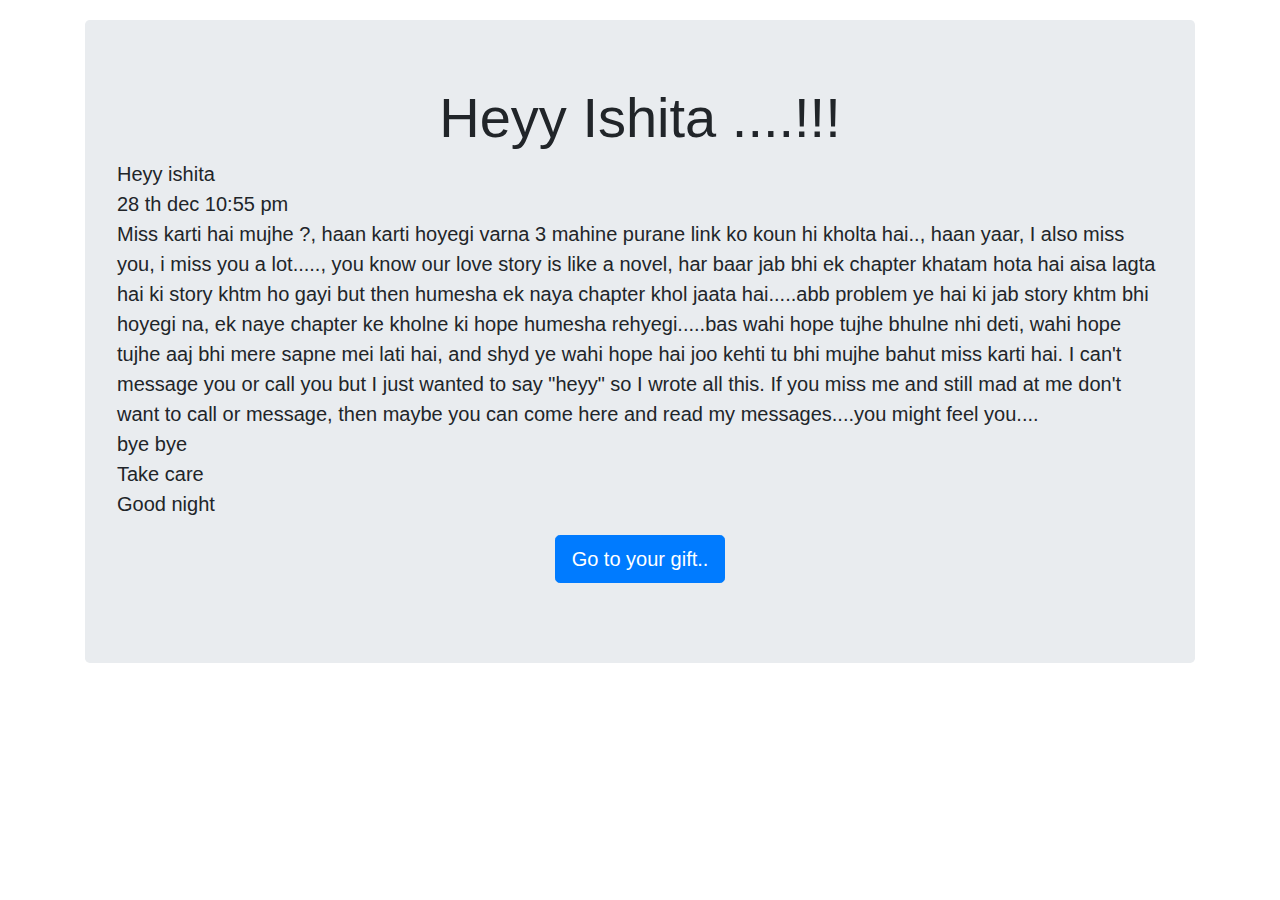
<file: index.html>
<html>
    <head>
        <link  rel="stylesheet" href="https://stackpath.bootstrapcdn.com/bootstrap/4.5.2/css/bootstrap.min.css" integrity="sha384-JcKb8q3iqJ61gNV9KGb8thSsNjpSL0n8PARn9HuZOnIxN0hoP+VmmDGMN5t9UJ0Z" crossorigin="anonymous">
        <title>Heyy</title>
    </head>
    <body>
        <div class = "container" style = "padding-top:20px">
            <div class="jumbotron">
                <center><h1 class="display-4">Heyy Ishita ....!!!</h1></center>
                <p class="lead">
                    Heyy ishita<br>
            28 th dec 10:55 pm<br>
            Miss karti hai mujhe ?, haan karti hoyegi varna 3 mahine purane link ko koun hi kholta hai.., 
            haan yaar, I also miss you, i miss you a lot....., you know our love story is like a novel, har baar jab bhi ek chapter khatam hota hai aisa lagta hai ki story khtm ho gayi but then humesha ek naya chapter khol jaata hai.....abb problem ye hai ki jab story khtm bhi hoyegi na, ek naye chapter ke kholne ki hope humesha rehyegi.....bas wahi hope tujhe bhulne nhi deti, wahi hope tujhe aaj bhi mere sapne mei lati hai, and shyd ye wahi hope hai joo kehti tu bhi mujhe bahut miss karti hai. I can't message you or call you but I just wanted to say "heyy" so I wrote all this. If you miss me and still mad at me don't want to call or message, then maybe you can come here and read my messages....you might feel you....
            <br>bye bye<br> 
            Take care<br>
            Good night
                </p>
                <p class="lead">
                    <center><a class="btn btn-primary btn-lg" href="index_2.html" role="button">Go to your gift..</a></center>
                </p>
            </div>
        </div>
    </body>
</html>
</file>
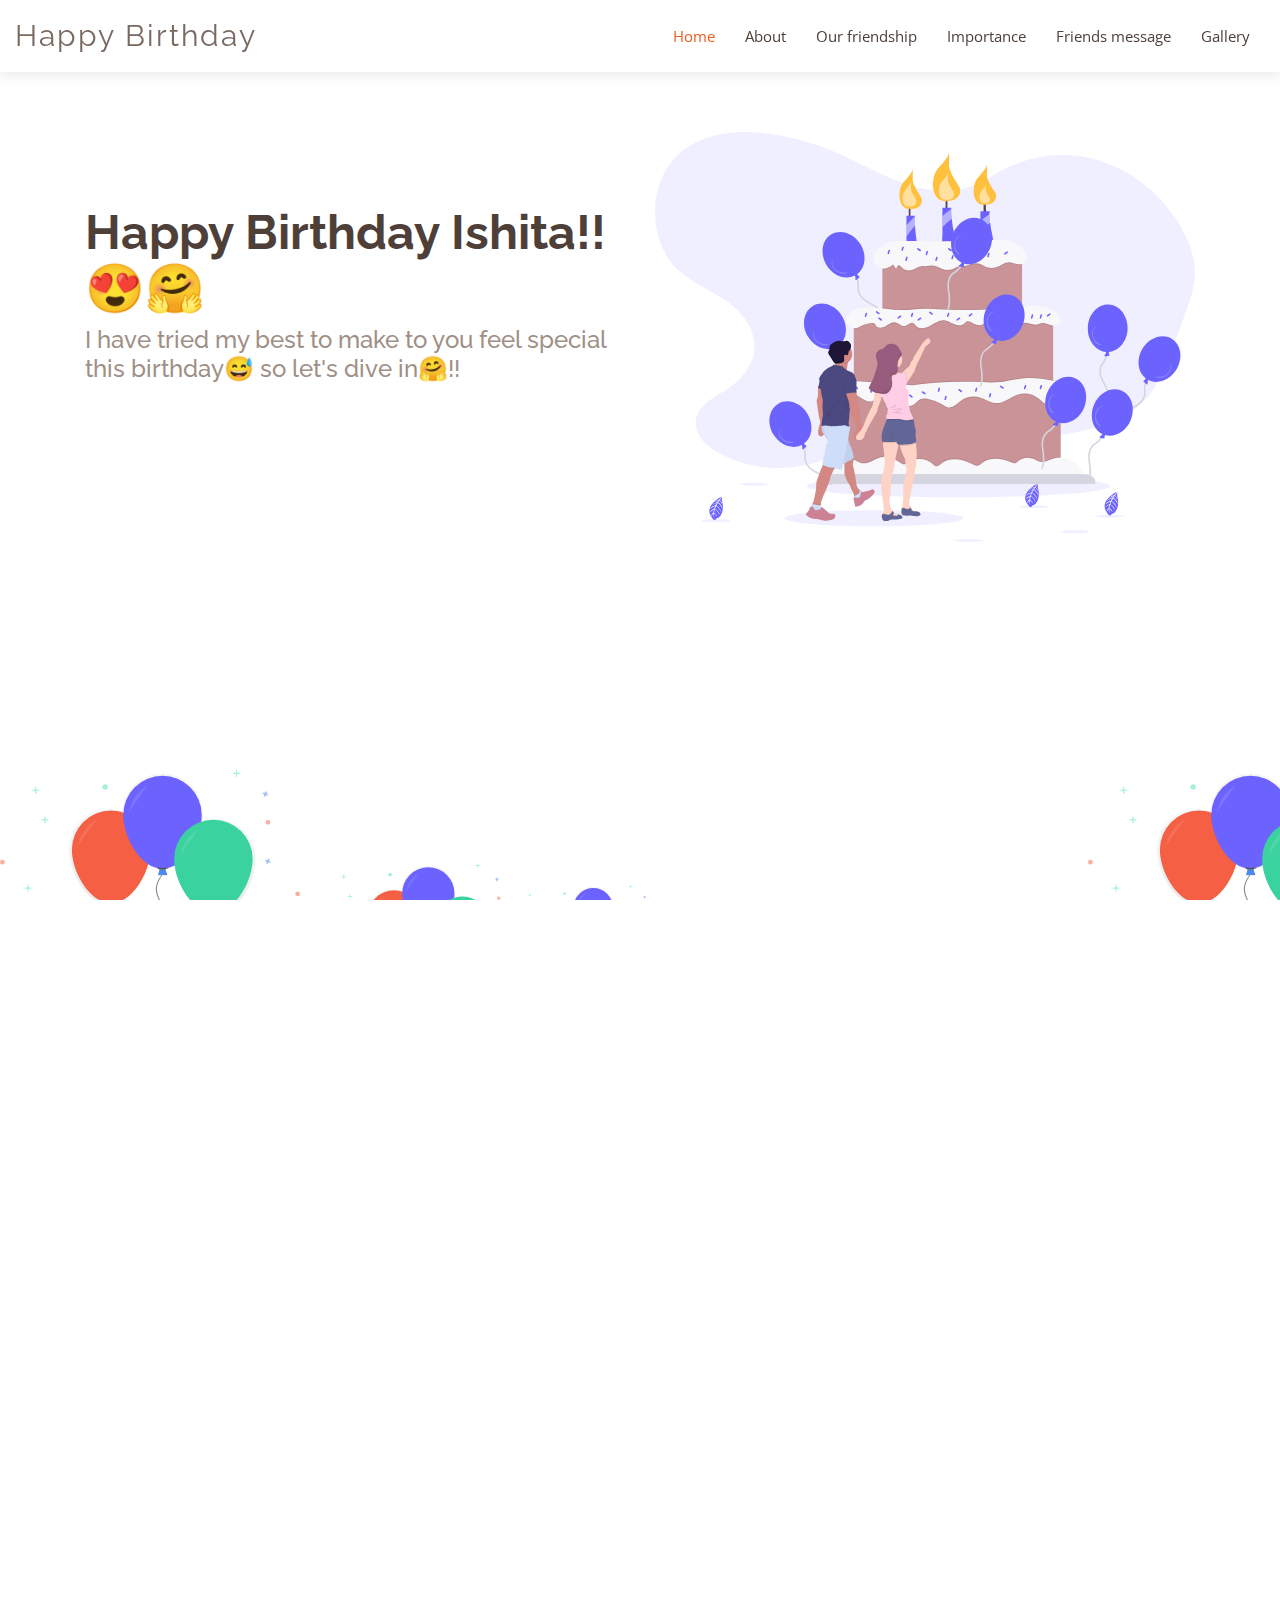
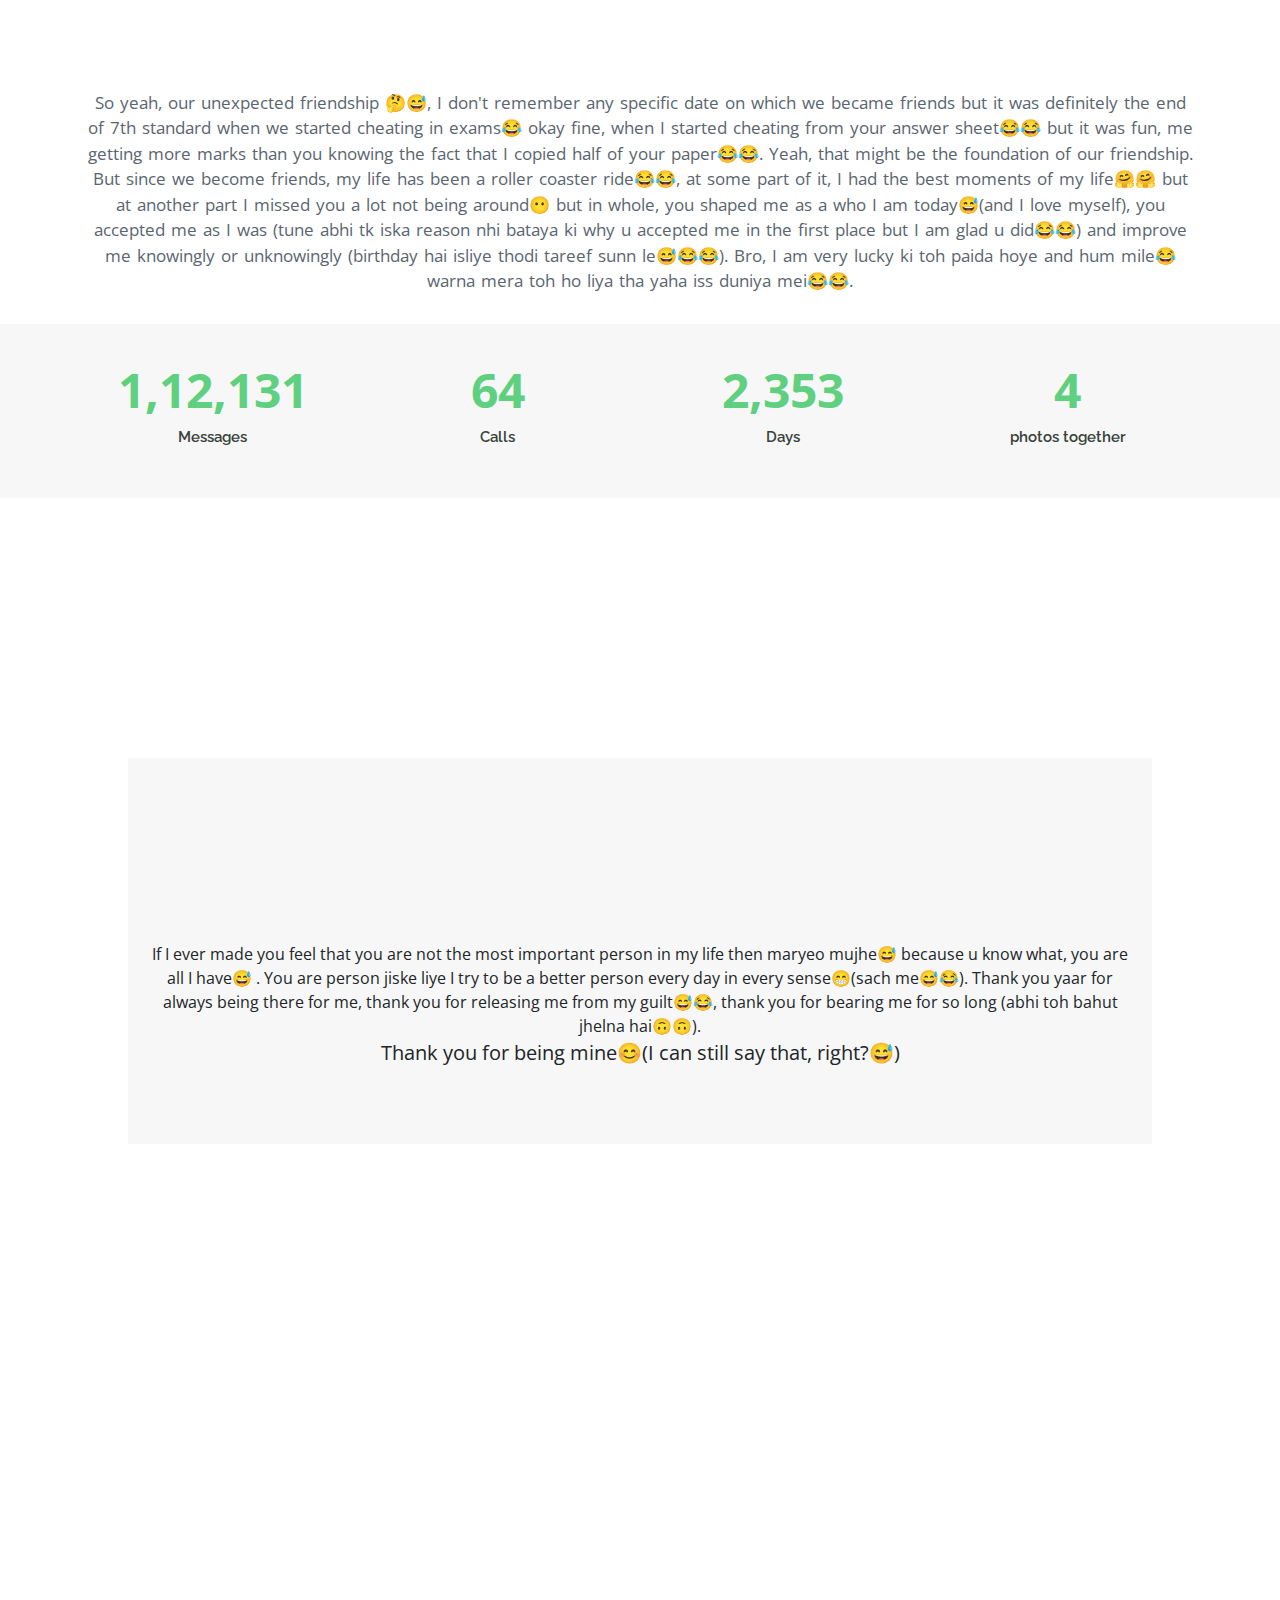
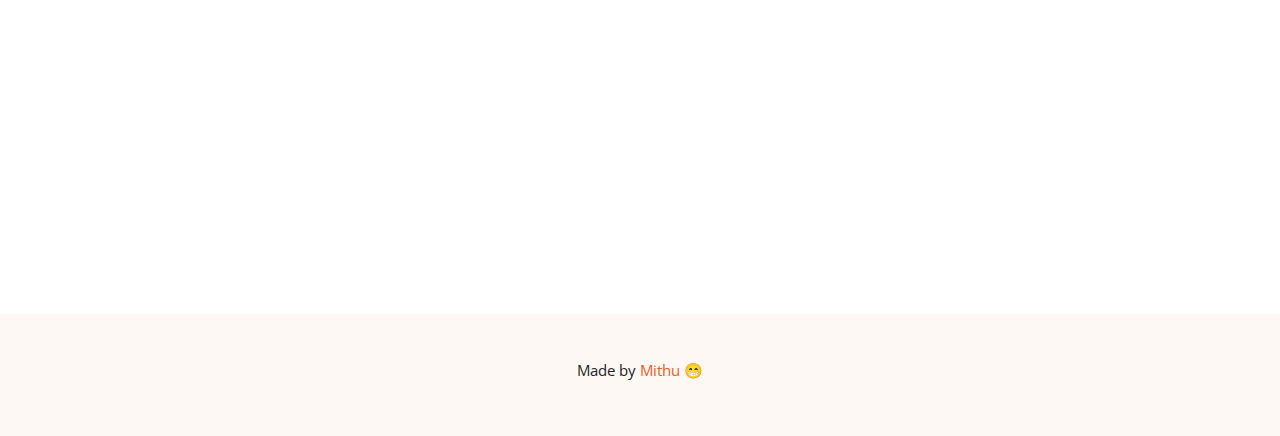
<file: index_2.html>
<!DOCTYPE html>
<html lang="en">

<head>
  <meta charset="utf-8">
  <meta content="width=device-width, initial-scale=1.0" name="viewport">

  <title>Happy Birthday</title>
  <meta content="" name="descriptison">
  <meta content="" name="keywords">

  <!-- Favicons -->
  <link href="assets/img/apple-touch-icon.png" rel="apple-touch-icon">

  <!-- Google Fonts -->
  <link href="https://fonts.googleapis.com/css?family=Open+Sans:300,300i,400,400i,600,600i,700,700i|Raleway:300,300i,400,400i,600,600i,700,700i" rel="stylesheet">

  <!-- Vendor CSS Files -->
  <link href="assets/vendor/bootstrap/css/bootstrap.min.css" rel="stylesheet">
  <link href="assets/vendor/icofont/icofont.min.css" rel="stylesheet">
  <link href="assets/vendor/boxicons/css/boxicons.min.css" rel="stylesheet">
  <link href="assets/vendor/venobox/venobox.css" rel="stylesheet">
  <link href="assets/vendor/owl.carousel/assets/owl.carousel.min.css" rel="stylesheet">
  <link href="assets/vendor/aos/aos.css" rel="stylesheet">

  <!-- Template Main CSS File -->
  <link href="assets/css/style.css" rel="stylesheet">
  <link href="assets/css/custum.css" rel="stylesheet">

  <!-- =======================================================
  * Template Name: Ninestars - v2.2.0
  * Template URL: https://bootstrapmade.com/ninestars-free-bootstrap-3-theme-for-creative/
  * Author: BootstrapMade.com
  * License: https://bootstrapmade.com/license/
  ======================================================== -->
</head>

<body>

  <!-- ======= Header ======= -->
  <header id="header" class="fixed-top">
    <div class="container-fluid d-flex">

      <div class="logo mr-auto">
        <h1 class="text-light"><a href="index.html"><span>Happy Birthday</span></a></h1>
        <!-- Uncomment below if you prefer to use an image logo -->
        <!-- <a href="index.html"><img src="assets/img/logo.png" alt="" class="img-fluid"></a>-->
      </div>

      <nav class="nav-menu d-none d-lg-block">
        <ul>
          <li class="active"><a href="#hero">Home</a></li>
          <li><a href="#about">About</a></li>
          <li><a href="#friendship">Our friendship</a></li>
          <li><a href="#services">Importance</a></li>
          <li><a href="#team">Friends message</a></li>
          <li><a href="#portfolio">Gallery</a></li>
          <!-- <li><a href="#apology">Apology</a></li> -->
          <!-- <li class="drop-down"><a href="">Drop Down</a> -->
<!--             <ul>
              <li><a href="#">Drop Down 1</a></li>
              <li class="drop-down"><a href="#">Drop Down 2</a>
                <ul>
                  <li><a href="#">Deep Drop Down 1</a></li>
                  <li><a href="#">Deep Drop Down 2</a></li>
                  <li><a href="#">Deep Drop Down 3</a></li>
                  <li><a href="#">Deep Drop Down 4</a></li>
                  <li><a href="#">Deep Drop Down 5</a></li>
                </ul>
              </li>
              <li><a href="#">Drop Down 3</a></li>
              <li><a href="#">Drop Down 4</a></li>
              <li><a href="#">Drop Down 5</a></li>
            </ul>
          </li>

          <li class="get-started"><a href="#about">Get Started</a></li>
        </ul> -->

      </nav><!-- .nav-menu -->

    </div>
  </header><!-- End Header -->
  
          <!-- Cubes animation part-starts -->
        <ul class="animation-area">
          <img src="assets/img/balloon.svg">
          <img src="assets/img/balloon.svg">
          <img src="assets/img/balloon.svg">
          <img src="assets/img/balloon.svg">
          <img src="assets/img/balloon.svg">
          <img src="assets/img/balloon.svg">
        </ul>

  
      <div class="container">
    <!-- Cubes animation part ended-->
  <!-- ======= Hero Section ======= -->
  <section id="hero" class="d-flex align-items-center">

      <div class="row">
        <div class="col-lg-6 pt-5 pt-lg-0 order-2 order-lg-1">
          <br>
          <br>
          <br>

          <h1>Happy Birthday Ishita!!😍🤗</h1>
          <h2>I have tried my best to make to you feel special this birthday😅 so let's dive in🤗!!</h2> 
        </div>
        <div class="col-lg-6 order-1 order-lg-2 hero-img">
          <img src="assets/img/cake.svg" class="img-fluid animated" alt="">
        </div>
      </div>
    </div>
    
  </section><!-- End Hero -->

  <main id="main">

    <!-- ======= About Section ======= -->
    <section id="about" class="about">
      <div class="section-title" data-aos="fade-up">
        <p id = "added_about">About</p>
      </div>
      <div class="container">

        <div class="row justify-content-between">
          <div class="col-lg-5 d-flex align-items-center justify-content-center about-img">
            <img src="assets/img/girl_photo.svg" class="img-fluid" alt="" data-aos="zoom-in">
          </div>
          <div class="col-lg-6 pt-5 pt-lg-0">
            <h3 data-aos="fade-up">Some facts about you:</h3>
            <p data-aos="fade-up" data-aos-delay="100">
              Tere naam ka mtlb 'Superior' hai (I just googled it!😂) and I guess it's quite accurate; you like to rule, you like to dominate😂(just a advice find a submissive partner😕😂)
              . 
            </p>
            <div class="row">
              <div class="col-md-6" data-aos="fade-up" data-aos-delay="100">
                <!-- <i class="bx bx-receipt"></i> -->
                <h4>Sarcastic</h4>
                <p>Big fan of CHANDLER BING!! quite good at it, but kabhi kabhi thode serious ho jaate hai toh tujhe pata hai kya hota hai phir..😂</p>
              </div>
              <div class="col-md-6" data-aos="fade-up" data-aos-delay="200">
                <!-- <i class="bx bx-cube-alt"></i> -->
                <h4>Careless</h4>
                <p>Tujhe pta nhi hai, lekin tu hai😂. Just a matter of fact, ek baar tune apni scooty ki chabhi apni hi scooty ki diggi mai band kar di thi🙄🤣🤣😂😂</p>
              </div>
            </div>
            <div class="row">
              <div class="col-md-6" data-aos="fade-up" data-aos-delay="100">
                <!-- <i class="bx bx-receipt"></i> -->
                <h4>Cynophobic</h4>
                <p>If you don't know what that word means, it means DOG FEAR!!, yeah your dog fear is fun😜. I just love to hear your encounter with stray dogs😂 but you do like small cute puppies🐾.
                </p>
              </div>
              <div class="col-md-6" data-aos="fade-up" data-aos-delay="200">
                <!-- <i class="bx bx-cube-alt"></i> -->
                <h4>Kind</h4>
                <p>You do have a good heart which knows how to care😇, how to love ❣, how to maintain humanity maybe😅; so that's good maintain that!😁❤</p>
              </div>
            </div>
          </div>
        </div>

      </div>
    </section><!-- End About Section -->

    <section id="friendship" class="about">
      <div class="section-title" data-aos="fade-up">
        <p id = "added_about">Our Friendship</p>
      </div>
      <div class="container">
        <p id = "relation">
          So yeah, our unexpected friendship 🤔😅, I don't remember any specific date on which we became friends but it was definitely
          the end of 7th standard when we started cheating in exams😂 okay fine, when I started cheating from your answer sheet😂😂 but it was fun, me getting more marks than you
          knowing the fact that I copied half of your paper😂😂. Yeah, that might be the foundation of our friendship. But since we become friends, my life has been a roller coaster ride😂😂, at some part of it, I had the best moments
          of my life🤗🤗 but at another part I missed you a lot not being around😶 but in whole, you shaped me as a who I am today😅(and I love myself), you accepted me as I was (tune abhi tk iska reason nhi bataya ki why u accepted me in the first place but I am glad u did😂😂) and improve me 
          knowingly or unknowingly (birthday hai isliye thodi tareef sunn le😅😂😂). Bro, I am very lucky ki toh paida hoye and hum mile😂 warna mera toh ho liya tha yaha iss duniya mei😂😂. 
        </p>
      </div>
      <section id="counts" class="counts section-bg">
        <div class="container">
          
          <div class="row counters">
            
            <div class="col-lg-3 col-6 text-center">
              <span data-toggle="counter-up">1,12,131</span>
              <p>Messages</p>
            </div>
            
            <div class="col-lg-3 col-6 text-center">
              <span data-toggle="counter-up">64</span>
              <p>Calls</p>
            </div>
  
            <div class="col-lg-3 col-6 text-center">
              <span data-toggle="counter-up">2,353</span>
              <p>Days</p>
            </div>
            
            <div class="col-lg-3 col-6 text-center">
              <span data-toggle="counter-up">4</span>
              <p>photos together</p>
            </div>
            
          </div>
          
        </div>
      </section>
    </section>
      
    <!-- ======= Services Section ======= -->
    
    <!-- End Services Section -->
    
    <br>
    <br>
    <br>
    
    <section id="services" class="services section-bg">
      <div class="container">

        <div class="section-title" data-aos="fade-up">
          <h2>*quite emotional*</h2>
          <p>Importance</p>
        </div>

        <p id = "imp">
          If I ever made you feel that you are not the most important person in my life then maryeo mujhe😅 because u know what, you are all I have😅 .
          You are person jiske liye I try to be a better person every day in every sense😁(sach me😅😂). Thank you yaar for always being there for me, 
          thank you for releasing me from my guilt😅😂, thank you for bearing me for so long (abhi toh bahut jhelna hai🙃🙃).
          <br><span> Thank you for being mine😊(I can still say that, right?😅) </span>

        </p>

      </div>
    </section>
    
    <!-- ======= Team Section ======= -->
    <section id="team" class="team">
      <div class="container">
    
        <div class="section-title" data-aos="fade-up">
          <h2>Message</h2>
          <p>A short message from some friends...</p>
        </div>
        <br><br>
    
        <div class="row">

          <div class="col-xl-3 col-lg-4 col-md-6" data-aos="zoom-in" data-aos-delay="300">
            <div class="member">
              <img src="assets/img/team/satwik.jpg" class="img-fluid" alt="">
              <div class="member-info">
                <div class="member-info-content">
                  <h4>Satwik Walia</h4>
                  <span>
                    Happy birthday my darling Ishita! You’re a truly bonafide friend in all senses and your loyalty has always been a glorious source of happiness to me! I can’t thank you enough for listening to my endless rants and gossips which you definitely enjoy a lot! Thank you so much for always bolstering my confidence and never being spurious with your opinions. Though I hate the amount of intrinsic joy you derive from bullying me with Renu but you know the amount of love I have for you and I wish you all the success because you deserve the best my baby! Love you so so much! -Your mattorani❤️❤️❤️
                  </span>
                </div>
    <!--                 <div class="social">
                  <a href=""><i class="icofont-twitter"></i></a>
                  <a href=""><i class="icofont-facebook"></i></a>
                  <a href=""><i class="icofont-instagram"></i></a>
                  <a href=""><i class="icofont-linkedin"></i></a>
                </div> -->
              </div>
            </div>
          </div>
    



          <div class="col-xl-3 col-lg-4 col-md-6" data-aos="zoom-in" data-aos-delay="400">
            <div class="member">
              <img src="assets/img/team/jai.jpeg" class="img-fluid" alt="">
              <div class="member-info">
                <div class="member-info-content">
                  <h4>Jai Kapoor</h4>
                  <span>
                    Happy Birthday Nashedi 🎉😍❤️...i dont love you at all you are ek dum pagal and crack head 😳😂..but yeah i enjoy your company alot (only when you talk anything except web series )🤫😂😂..our unexpected friendship grew beautifully into a very strong bond despite the fact we are alot different..but yess you understand me well and gosh man there is so kuch to say but lets cut short it(will tell on call😉) ...i am always there for you and i do hate you 🥺😍 so ab party pending h and please dont bore me today 😂🎉🎉
                  </span>
                </div>
    <!--                 <div class="social">
                  <a href=""><i class="icofont-twitter"></i></a>
                  <a href=""><i class="icofont-facebook"></i></a>
                  <a href=""><i class="icofont-instagram"></i></a>
                  <a href=""><i class="icofont-linkedin"></i></a>
                </div> -->
              </div>
            </div>
          </div>
    
          <div class="col-xl-3 col-lg-4 col-md-6" data-aos="zoom-in" data-aos-delay="100">
            <div class="member">
              <img src="assets/img/team/kanika.png" class="img-fluid" alt="">
              <div class="member-info">
                <div class="member-info-content">
                  <h4>Kanika</h4>
                  <span>You are probably the  person I don't mind making fun of😛 ..you are love to me and one of the best ppl I have in my life and I wish that we stay like this forever and this understanding is something more than anyone can think of...happy birthday baby( aj ke din bhav kha skti ho bs) 🥳🥳...wish to meet you soon ♥️

                  </span>
                </div>
                <!-- <div class="social">
                  <a href=""><i class="icofont-twitter"></i></a>
                  <a href=""><i class="icofont-facebook"></i></a>
                  <a href=""><i class="icofont-instagram"></i></a>
                  <a href=""><i class="icofont-linkedin"></i></a>
                </div> -->
              </div>
            </div>
          </div>
    
          <div class="col-xl-3 col-lg-4 col-md-6" data-aos="zoom-in" data-aos-delay="200">
            <div class="member">
              <img src="assets/img/team/ananya.png" class="img-fluid" alt="">
              <div class="member-info">
                <div class="member-info-content">
                  <h4>Ananya Goyal</h4>
                  <span>Happy birthday ishita 
                    I hope is birthday tu thodi lambi ho gyi ho😂
                    May God bless you and you get success in all your endeavors.🙏❤</span>
                </div>
                <!-- <div class="social">
                  <a href=""><i class="icofont-twitter"></i></a>
                  <a href=""><i class="icofont-facebook"></i></a>
                  <a href=""><i class="icofont-instagram"></i></a>
                  <a href=""><i class="icofont-linkedin"></i></a>
                </div> -->
              </div>
            </div>
          </div>
    

    
          
        </div>
    
      </div>
    </section><!-- End Team Section -->

    <!-- ======= Portfolio Section ======= -->
    <section id="portfolio" class="portfolio">
      <div class="container">

        <div class="section-title" data-aos="fade-up">
          <p>Memories</p>
          <!-- <h2>Becuase memories bring back memories, and memories bring back you😅😁</h2> -->
        </div>

        <div class="row" data-aos="fade-up" data-aos-delay="100">
          <div class="col-lg-12">
            <ul id="portfolio-flters">
              <li data-filter="*" class="filter-active">All</li>
              <li data-filter=".filter-app">Single</li>
              <li data-filter=".filter-card">Group</li>
              <li data-filter=".filter-web">Miscellaneous</li>
            </ul>
          </div>
        </div>

        <div class="row portfolio-container" data-aos="fade-up" data-aos-delay="200">

          <div class="col-lg-4 col-md-6 portfolio-item filter-app">
            <div class="portfolio-wrap">
              <img src="assets/img/portfolio/ishita.jpg" class="img-fluid" alt="">
              <div class="portfolio-links">
                <a href="assets/img/portfolio/ishita.jpg" data-gall="portfolioGallery" class="venobox" title="App 1"><i class="icofont-plus-circle"></i></a>
              </div>
              <div class="portfolio-info">
                <h4>solo</h4>
                <!-- <p>App</p> -->
              </div>
            </div>
          </div>

          <div class="col-lg-4 col-md-6 portfolio-item filter-app">
            <div class="portfolio-wrap">
              <img src="assets/img/portfolio/ishita3.jpg" class="img-fluid" alt="">
              <div class="portfolio-links">
                <a href="assets/img/portfolio/ishita3.jpg" data-gall="portfolioGallery" class="venobox" title="App 2"><i class="icofont-plus-circle"></i></a>
              </div>
              <div class="portfolio-info">
                <h4></h4>
              </div>
            </div>
          </div>

          <div class="col-lg-4 col-md-6 portfolio-item filter-card">
            <div class="portfolio-wrap">
              <img src="assets/img/portfolio/duo.jpg" class="img-fluid" alt="">
              <div class="portfolio-links">
                <a href="assets/img/portfolio/duo.jpg" data-gall="portfolioGallery" class="venobox" title="duo"><i class="icofont-plus-circle"></i></a>
              </div>
              <div class="portfolio-info">
                <h4>Duo</h4>
              </div>
            </div>
          </div>

          <div class="col-lg-4 col-md-6 portfolio-item filter-card">
            <div class="portfolio-wrap">
              <img src="assets/img/portfolio/group1.jpg" class="img-fluid" alt="">
              <div class="portfolio-links">
                <a href="assets/img/portfolio/goup1.jpg" data-gall="portfolioGallery" class="venobox" title="Duo 2"><i class="icofont-plus-circle"></i></a>
              </div>
              <div class="portfolio-info">
                <h4>Duo 2</h4>
              </div>
            </div>
          </div>

          <div class="col-lg-4 col-md-6 portfolio-item filter-card">
            <div class="portfolio-wrap">
              <img src="assets/img/portfolio/duo2.jpg" class="img-fluid" alt="">
              <div class="portfolio-links">
                <a href="assets/img/portfolio/duo2.jpg" data-gall="portfolioGallery" class="venobox" title="Duo 2"><i class="icofont-plus-circle"></i></a>
              </div>
              <div class="portfolio-info">
                <h4>Duo 2</h4>
              </div>
            </div>
          </div>

          <div class="col-lg-4 col-md-6 portfolio-item filter-card">
            <div class="portfolio-wrap">
              <img src="assets/img/portfolio/group10.jpg" class="img-fluid" alt="">
              <div class="portfolio-links">
                <a href="assets/img/portfolio/group10.jpg" data-gall="portfolioGallery" class="venobox" title="group 2"><i class="icofont-plus-circle"></i></a>
              </div>
              <div class="portfolio-info">
                <h4></h4>
              </div>
            </div>
          </div>

          <div class="col-lg-4 col-md-6 portfolio-item filter-card">
            <div class="portfolio-wrap">
              <img src="assets/img/portfolio/group2.jpg" class="img-fluid" alt="">
              <div class="portfolio-links">
                <a href="assets/img/portfolio/group2.jpg" data-gall="portfolioGallery" class="venobox" title="Card 1"><i class="icofont-plus-circle"></i></a>
              </div>
              <div class="portfolio-info">
                <h4></h4>
              </div>
            </div>
          </div>

          <div class="col-lg-4 col-md-6 portfolio-item filter-card">
            <div class="portfolio-wrap">
              <img src="assets/img/portfolio/duo1.jpg" class="img-fluid" alt="">
              <div class="portfolio-links">
                <a href="assets/img/portfolio/duo1.jpg" data-gall="portfolioGallery" class="venobox" title="Card 3"><i class="icofont-plus-circle"></i></a>
              </div>
              <div class="portfolio-info">
                <h4></h4>
              </div>
            </div>
          </div>

          <div class="col-lg-4 col-md-6 portfolio-item filter-web">
            <div class="portfolio-wrap">
              <img src="assets/img/portfolio/mis.jpg" class="img-fluid" alt="">
              <div class="portfolio-links">
                <a href="assets/img/portfolio/mis.jpg" data-gall="portfolioGallery" class="venobox" title=""><i class="icofont-plus-circle"></i></a>
              </div>
              <div class="portfolio-info">
                <h4></h4>
              </div>
            </div>
          </div>

          
          <div class="col-lg-4 col-md-6 portfolio-item filter-card">
            <div class="portfolio-wrap">
              <img src="assets/img/portfolio/group7.jpg" class="img-fluid" alt="">
              <div class="portfolio-links">
                <a href="assets/img/portfolio/group7.jpg" data-gall="portfolioGallery" class="venobox" title=""><i class="icofont-plus-circle"></i></a>
              </div>
              <div class="portfolio-info">
                <h4></h4>
              </div>
            </div>
          </div>

          
          <div class="col-lg-4 col-md-6 portfolio-item filter-card">
            <div class="portfolio-wrap">
              <img src="assets/img/portfolio/duo8.jpg" class="img-fluid" alt="">
              <div class="portfolio-links">
                <a href="assets/img/portfolio/duo8.jpg" data-gall="portfolioGallery" class="venobox" title=""><i class="icofont-plus-circle"></i></a>
              </div>
              <div class="portfolio-info">
                <h4></h4>
              </div>
            </div>
          </div>

          
          <div class="col-lg-4 col-md-6 portfolio-item filter-app">
            <div class="portfolio-wrap">
              <img src="assets/img/portfolio/ishita10.jpg" class="img-fluid" alt="">
              <div class="portfolio-links">
                <a href="assets/img/portfolio/ishita10.jpg" data-gall="portfolioGallery" class="venobox" title=""><i class="icofont-plus-circle"></i></a>
              </div>
              <div class="portfolio-info">
                <h4></h4>
              </div>
            </div>
          </div>

          
          <div class="col-lg-4 col-md-6 portfolio-item filter-card">
            <div class="portfolio-wrap">
              <img src="assets/img/portfolio/group13.jpg" class="img-fluid" alt="">
              <div class="portfolio-links">
                <a href="assets/img/portfolio/group13.jpg" data-gall="portfolioGallery" class="venobox" title=""><i class="icofont-plus-circle"></i></a>
              </div>
              <div class="portfolio-info">
                <h4></h4>
              </div>
            </div>
          </div>

          
          <div class="col-lg-4 col-md-6 portfolio-item filter-app">
            <div class="portfolio-wrap">
              <img src="assets/img/portfolio/ishita16.jpg" class="img-fluid" alt="">
              <div class="portfolio-links">
                <a href="assets/img/portfolio/ishita16.jpg" data-gall="portfolioGallery" class="venobox" title=""><i class="icofont-plus-circle"></i></a>
              </div>
              <div class="portfolio-info">
                <h4></h4>
              </div>
            </div>
          </div>


          
          <div class="col-lg-4 col-md-6 portfolio-item filter-card">
            <div class="portfolio-wrap">
              <img src="assets/img/portfolio/duo7.jpg" class="img-fluid" alt="">
              <div class="portfolio-links">
                <a href="assets/img/portfolio/duo7.jpg" data-gall="portfolioGallery" class="venobox" title=""><i class="icofont-plus-circle"></i></a>
              </div>
              <div class="portfolio-info">
                <h4></h4>
              </div>
            </div>
          </div>
          
          <div class="col-lg-4 col-md-6 portfolio-item filter-app">
            <div class="portfolio-wrap">
              <img src="assets/img/portfolio/ishita11.jpg" class="img-fluid" alt="">
              <div class="portfolio-links">
                <a href="assets/img/portfolio/ishita11.jpg" data-gall="portfolioGallery" class="venobox" title=""><i class="icofont-plus-circle"></i></a>
              </div>
              <div class="portfolio-info">
                <h4></h4>
              </div>
            </div>
          </div>
          
          <div class="col-lg-4 col-md-6 portfolio-item filter-app">
            <div class="portfolio-wrap">
              <img src="assets/img/portfolio/ishita13.jpg" class="img-fluid" alt="">
              <div class="portfolio-links">
                <a href="assets/img/portfolio/ishita13.jpg" data-gall="portfolioGallery" class="venobox" title=""><i class="icofont-plus-circle"></i></a>
              </div>
              <div class="portfolio-info">
                <h4></h4>
              </div>
            </div>
          </div>
          
          <div class="col-lg-4 col-md-6 portfolio-item filter-card">
            <div class="portfolio-wrap">
              <img src="assets/img/portfolio/duo3.jpg" class="img-fluid" alt="">
              <div class="portfolio-links">
                <a href="assets/img/portfolio/duo3.jpg" data-gall="portfolioGallery" class="venobox" title=""><i class="icofont-plus-circle"></i></a>
              </div>
              <div class="portfolio-info">
                <h4></h4>
              </div>
            </div>
          </div>
          
          <div class="col-lg-4 col-md-6 portfolio-item filter-web">
            <div class="portfolio-wrap">
              <img src="assets/img/portfolio/mis3.jpg" class="img-fluid" alt="">
              <div class="portfolio-links">
                <a href="assets/img/portfolio/mis3.jpg" data-gall="portfolioGallery" class="venobox" title=""><i class="icofont-plus-circle"></i></a>
              </div>
              <div class="portfolio-info">
                <h4></h4>
              </div>
            </div>
          </div>
          
          <div class="col-lg-4 col-md-6 portfolio-item filter-card">
            <div class="portfolio-wrap">
              <img src="assets/img/portfolio/group4.jpg" class="img-fluid" alt="">
              <div class="portfolio-links">
                <a href="assets/img/portfolio/group4.jpg" data-gall="portfolioGallery" class="venobox" title=""><i class="icofont-plus-circle"></i></a>
              </div>
              <div class="portfolio-info">
                <h4></h4>
              </div>
            </div>
          </div>
          
          <div class="col-lg-4 col-md-6 portfolio-item filter-web">
            <div class="portfolio-wrap">
              <img src="assets/img/portfolio/ishita88.jpg" class="img-fluid" alt="">
              <div class="portfolio-links">
                <a href="assets/img/portfolio/ishita88.jpg" data-gall="portfolioGallery" class="venobox" title=""><i class="icofont-plus-circle"></i></a>
              </div>
              <div class="portfolio-info">
                <h4></h4>
              </div>
            </div>
          </div>
          
          <div class="col-lg-4 col-md-6 portfolio-item filter-card">
            <div class="portfolio-wrap">
              <img src="assets/img/portfolio/group5.jpg" class="img-fluid" alt="">
              <div class="portfolio-links">
                <a href="assets/img/portfolio/group5.jpg" data-gall="portfolioGallery" class="venobox" title=""><i class="icofont-plus-circle"></i></a>
              </div>
              <div class="portfolio-info">
                <h4></h4>
              </div>
            </div>
          </div>
          
          <div class="col-lg-4 col-md-6 portfolio-item filter-app">
            <div class="portfolio-wrap">
              <img src="assets/img/portfolio/ishita15.jpg" class="img-fluid" alt="">
              <div class="portfolio-links">
                <a href="assets/img/portfolio/ishita15.jpg" data-gall="portfolioGallery" class="venobox" title=""><i class="icofont-plus-circle"></i></a>
              </div>
              <div class="portfolio-info">
                <h4></h4>
              </div>
            </div>
          </div>         
         
          <div class="col-lg-4 col-md-6 portfolio-item filter-card">
            <div class="portfolio-wrap">
              <img src="assets/img/portfolio/group14.jpg" class="img-fluid" alt="">
              <div class="portfolio-links">
                <a href="assets/img/portfolio/group14.jpg" data-gall="portfolioGallery" class="venobox" title=""><i class="icofont-plus-circle"></i></a>
              </div>
              <div class="portfolio-info">
                <h4></h4>
              </div>
            </div>
          </div>          
          
         
         
          <div class="col-lg-4 col-md-6 portfolio-item filter-card">
            <div class="portfolio-wrap">
              <img src="assets/img/portfolio/group8.jpg" class="img-fluid" alt="">
              <div class="portfolio-links">
                <a href="assets/img/portfolio/grou8.jpg" data-gall="portfolioGallery" class="venobox" title=""><i class="icofont-plus-circle"></i></a>
              </div>
              <div class="portfolio-info">
                <h4></h4>
              </div>
            </div>
          </div>
         
         
          <div class="col-lg-4 col-md-6 portfolio-item filter-card">
            <div class="portfolio-wrap">
              <img src="assets/img/portfolio/group3.jpg" class="img-fluid" alt="">
              <div class="portfolio-links">
                <a href="assets/img/portfolio/grou3.jpg" data-gall="portfolioGallery" class="venobox" title=""><i class="icofont-plus-circle"></i></a>
              </div>
              <div class="portfolio-info">
                <h4></h4>
              </div>
            </div>
          </div>


         
         
          <div class="col-lg-4 col-md-6 portfolio-item filter-app">
            <div class="portfolio-wrap">
              <img src="assets/img/portfolio/ishita14.jpg" class="img-fluid" alt="">
              <div class="portfolio-links">
                <a href="assets/img/portfolio/ishita14.jpg" data-gall="portfolioGallery" class="venobox" title=""><i class="icofont-plus-circle"></i></a>
              </div>
              <div class="portfolio-info">
                <h4></h4>
              </div>
            </div>
          </div>

          
         
         
          <div class="col-lg-4 col-md-6 portfolio-item filter-app">
            <div class="portfolio-wrap">
              <img src="assets/img/portfolio/ishita9.jpg" class="img-fluid" alt="">
              <div class="portfolio-links">
                <a href="assets/img/portfolio/ishita9.jpg" data-gall="portfolioGallery" class="venobox" title=""><i class="icofont-plus-circle"></i></a>
              </div>
              <div class="portfolio-info">
                <h4></h4>
              </div>
            </div>
          </div>

          
         
         
          <div class="col-lg-4 col-md-6 portfolio-item filter-card">
            <div class="portfolio-wrap">
              <img src="assets/img/portfolio/group11.jpg" class="img-fluid" alt="">
              <div class="portfolio-links">
                <a href="assets/img/portfolio/group11.jpg" data-gall="portfolioGallery" class="venobox" title=""><i class="icofont-plus-circle"></i></a>
              </div>
              <div class="portfolio-info">
                <h4></h4>
              </div>
            </div>
          </div>

          
         
         
          <div class="col-lg-4 col-md-6 portfolio-item filter-app">
            <div class="portfolio-wrap">
              <img src="assets/img/portfolio/ishita12.jpg" class="img-fluid" alt="">
              <div class="portfolio-links">
                <a href="assets/img/portfolio/ishita12.jpg" data-gall="portfolioGallery" class="venobox" title=""><i class="icofont-plus-circle"></i></a>
              </div>
              <div class="portfolio-info">
                <h4></h4>
              </div>
            </div>
          </div>

          
         
         
          <div class="col-lg-4 col-md-6 portfolio-item filter-card">
            <div class="portfolio-wrap">
              <img src="assets/img/portfolio/duo5.jpg" class="img-fluid" alt="">
              <div class="portfolio-links">
                <a href="assets/img/portfolio/duo5.jpg" data-gall="portfolioGallery" class="venobox" title=""><i class="icofont-plus-circle"></i></a>
              </div>
              <div class="portfolio-info">
                <h4></h4>
              </div>
            </div>
          </div>
         
         
          <div class="col-lg-4 col-md-6 portfolio-item filter-card">
            <div class="portfolio-wrap">
              <img src="assets/img/portfolio/duo6.jpg" class="img-fluid" alt="">
              <div class="portfolio-links">
                <a href="assets/img/portfolio/duo6.jpg" data-gall="portfolioGallery" class="venobox" title=""><i class="icofont-plus-circle"></i></a>
              </div>
              <div class="portfolio-info">
                <h4></h4>
              </div>
            </div>
          </div>
         
         
          <div class="col-lg-4 col-md-6 portfolio-item filter-card">
            <div class="portfolio-wrap">
              <img src="assets/img/portfolio/duo4.jpg" class="img-fluid" alt="">
              <div class="portfolio-links">
                <a href="assets/img/portfolio/duo4.jpg" data-gall="portfolioGallery" class="venobox" title=""><i class="icofont-plus-circle"></i></a>
              </div>
              <div class="portfolio-info">
                <h4></h4>
              </div>
            </div>
          </div>

          
         
         
          <div class="col-lg-4 col-md-6 portfolio-item filter-card">
            <div class="portfolio-wrap">
              <img src="assets/img/portfolio/group12.jpg" class="img-fluid" alt="">
              <div class="portfolio-links">
                <a href="assets/img/portfolio/group12.jpg" data-gall="portfolioGallery" class="venobox" title=""><i class="icofont-plus-circle"></i></a>
              </div>
              <div class="portfolio-info">
                <h4></h4>
              </div>
            </div>
          </div>

          
         
         
          <div class="col-lg-4 col-md-6 portfolio-item filter-web">
            <div class="portfolio-wrap">
              <img src="assets/img/portfolio/mis1.jpg" class="img-fluid" alt="">
              <div class="portfolio-links">
                <a href="assets/img/portfolio/mis1.jpg" data-gall="portfolioGallery" class="venobox" title=""><i class="icofont-plus-circle"></i></a>
              </div>
              <div class="portfolio-info">
                <h4></h4>
              </div>
            </div>
          </div>

          
         
         
          <div class="col-lg-4 col-md-6 portfolio-item filter-web">
            <div class="portfolio-wrap">
              <img src="assets/img/portfolio/mis2.jpg" class="img-fluid" alt="">
              <div class="portfolio-links">
                <a href="assets/img/portfolio/mis2.jpg" data-gall="portfolioGallery" class="venobox" title=""><i class="icofont-plus-circle"></i></a>
              </div>
              <div class="portfolio-info">
                <h4></h4>
              </div>
            </div>
          </div>



        </div>

      </div>
    </section>
    <!-- End Portfolio Section -->

  </main><!-- End #main -->

    <!-- ======= Footer ======= -->
    <footer id="footer">
      <div class="container py-4">
        <br>
        <div class="credits">
          <!-- All the links in the footer should remain intact. -->
          <!-- You can delete the links only if you purchased the pro version. -->
          <!-- Licensing information: https://bootstrapmade.com/license/ -->
          <!-- Purchase the pro version with working PHP/AJAX contact form: https://bootstrapmade.com/ninestars-free-bootstrap-3-theme-for-creative/ -->
          Made by <a href="https://github.com/jaig-0911">Mithu</a> 😁<br>
          <span id="boot"> Designed by <a href="https://bootstrapmade.com/">BootstrapMade</a> </span>
        </div>
      </div>
    </footer><!-- End Footer -->


  <a href="#" class="back-to-top"><i class="icofont-simple-up"></i></a>

  <!-- Vendor JS Files -->
  <script src="assets/vendor/jquery/jquery.min.js"></script>
  <script src="assets/vendor/bootstrap/js/bootstrap.bundle.min.js"></script>
  <script src="assets/vendor/jquery.easing/jquery.easing.min.js"></script>
  <script src="assets/vendor/php-email-form/validate.js"></script>
  <script src="assets/vendor/isotope-layout/isotope.pkgd.min.js"></script>
  <script src="assets/vendor/venobox/venobox.min.js"></script>
  <script src="assets/vendor/owl.carousel/owl.carousel.min.js"></script>
  <script src="assets/vendor/aos/aos.js"></script>
  <script src="assets/vendor/waypoints/jquery.waypoints.min.js"></script>
  <script src="assets/vendor/counterup/counterup.min.js"></script>

  <!-- Template Main JS File -->
  <script src="assets/js/main.js"></script>

</body>

</html>
</file>
<file: assets/vendor/venobox/venobox.css>
/* ------ venobox.css --------*/
.vbox-overlay *, .vbox-overlay *:before, .vbox-overlay *:after{
    -webkit-backface-visibility: hidden;
    -webkit-box-sizing:border-box;
    -moz-box-sizing:border-box;
    box-sizing:border-box;
}
.vbox-overlay * { 
    -webkit-backface-visibility: visible;
    backface-visibility: visible;
}
.vbox-overlay{
    display: -webkit-flex;
    display: flex;
    -webkit-flex-direction: column;
    flex-direction: column;
    -webkit-justify-content: center;
    justify-content: center;
    -webkit-align-items: center;
    align-items: center;
    position: fixed;
    left: 0;
    top: 0;
    bottom: 0;
    right: 0;
    z-index: 999999;
}

/* ----- navigation ----- */
.vbox-title{
    width: 100%;
    height: 40px;
    float: left;
    text-align: center;
    line-height: 28px;
    font-size: 12px;
    padding: 6px 50px;
    overflow: hidden;
    position: fixed;
    display: none;
    left: 0;
    z-index: 89;
}
.vbox-close{
    cursor: pointer;
    position: fixed;
    top: -1px;
    right: 0;
    width: 50px;
    height: 40px;
    padding: 6px;
    display: block;
    background-position:10px center;
    overflow: hidden;
    font-size: 24px;
    line-height: 1;
    text-align: center;
    z-index: 99;
}
.vbox-left{
    cursor: pointer;
    position: fixed;
    left: 0;
    height: 40px;
    overflow: hidden;
    line-height: 28px;
    font-size: 12px;
    z-index: 99;
    display: flex;
    align-items:center;
}
.vbox-num{
    display: inline-block;
    margin: 6px 0 6px 15px;
}
/* ----- Social share ----- */
.vbox-share{
    line-height: 28px;
    font-size: 12px;
    overflow: hidden;
    position: fixed;
    left: 0;
    z-index: 98;
    display: flex;
    align-items:center;
    justify-content: center;
    width: 100%;
    text-align: center;
}
.vbox-share svg{
    max-height: 28px;
    width: 28px;
    z-index: 10;
    margin-left: 12px;
    margin-top: 6px;
    margin-bottom: 6px;
    vertical-align: middle;
}


/* ----- navigation ARROWS ----- */
.vbox-next, .vbox-prev{
    position: fixed;
    top: 50%;
    margin-top: -15px;
    overflow: hidden;
    cursor: pointer;
    display: block;
    width: 45px;
    height: 45px;
    z-index: 99;
}
.vbox-next span, .vbox-prev span{
    position: relative;
    width: 20px;
    height: 20px;
    border: 2px solid transparent;
    border-top-color: #B6B6B6;
    border-right-color: #B6B6B6;
    text-indent: -100px;
    position: absolute;
    top: 8px;
    display: block;
}
.vbox-prev{
    left: 15px;
}
.vbox-next{
    right: 15px;
}
.vbox-prev span{
    left: 10px;
    -ms-transform: rotate(-135deg);
    -webkit-transform: rotate(-135deg);
    transform: rotate(-135deg);
}
.vbox-next span{
    -ms-transform: rotate(45deg);
    -webkit-transform: rotate(45deg);
    transform: rotate(45deg);
    right: 10px;
}
/* ------- inline window ------ */
.vbox-inline{
    width: 420px;
    height: 315px;
    height: 70vh;
    padding: 10px;
    background: #fff;
    margin: 0 auto;
    overflow: auto;
    text-align: left;
}
/* ------- Video & iFrames window ------ */
.venoframe{
    max-width: 100%;
    width: 100%;
    border: none;
    width: 100%;
    height: 260px;
    height: 70vh;
}
.venoframe.vbvid{
    height: 260px;
}
@media (min-width: 768px) {
    .venoframe, .vbox-inline{
        width: 90%;
        height: 360px;
        height: 70vh;
    }
    .venoframe.vbvid{
        width: 640px;
        height: 360px;
    }
}
@media (min-width: 992px) {
    .venoframe, .vbox-inline{
        max-width: 1200px;
        width: 80%;
        height: 540px;
        height: 70vh;
    }
    .venoframe.vbvid{
        width: 960px;
        height: 540px;
    }
}
/* 
Please do NOT edit this part! 
or at least read this note: http://i.imgur.com/7C0ws9e.gif
*/
.vbox-open{
    overflow: hidden;
}
.vbox-container{
    position: absolute;
    left: 0;
    right: 0;
    top: 0;
    bottom: 0;
    overflow-x: hidden;
    overflow-y: scroll;
    overflow-scrolling: touch;
    -webkit-overflow-scrolling: touch;
    z-index: 20;
    max-height: 100%;

}

.vbox-content{
    text-align: center;
    float: left;
    width: 100%;
    position: relative;
    overflow: hidden;
    padding: 20px 4%;
}
.vbox-container img{
    max-width: 100%;
    height: auto;
}
.vbox-figlio{
    box-shadow: 0 0 12px rgba(0,0,0,0.19), 0 6px 6px rgba(0,0,0,0.23);
    max-width: 100%;
    text-align: initial;
}
img.vbox-figlio{
    -webkit-user-select: none;
-khtml-user-select: none;
-moz-user-select: none;
-o-user-select: none;
user-select: none;
}
.vbox-content.swipe-left{
    margin-left: -200px !important;
}
.vbox-content.swipe-right{
    margin-left: 200px !important;
}
.vbox-animated{
    webkit-transition: margin 300ms ease-out;
    transition: margin 300ms ease-out;
}

/* ---------- preloader ----------
 * SPINKIT 
 * http://tobiasahlin.com/spinkit/
-------------------------------- */
.sk-double-bounce,.sk-rotating-plane{width:40px;height:40px;margin:40px auto}.sk-rotating-plane{background-color:#333;-webkit-animation:sk-rotatePlane 1.2s infinite ease-in-out;animation:sk-rotatePlane 1.2s infinite ease-in-out}@-webkit-keyframes sk-rotatePlane{0%{-webkit-transform:perspective(120px) rotateX(0) rotateY(0);transform:perspective(120px) rotateX(0) rotateY(0)}50%{-webkit-transform:perspective(120px) rotateX(-180.1deg) rotateY(0);transform:perspective(120px) rotateX(-180.1deg) rotateY(0)}100%{-webkit-transform:perspective(120px) rotateX(-180deg) rotateY(-179.9deg);transform:perspective(120px) rotateX(-180deg) rotateY(-179.9deg)}}@keyframes sk-rotatePlane{0%{-webkit-transform:perspective(120px) rotateX(0) rotateY(0);transform:perspective(120px) rotateX(0) rotateY(0)}50%{-webkit-transform:perspective(120px) rotateX(-180.1deg) rotateY(0);transform:perspective(120px) rotateX(-180.1deg) rotateY(0)}100%{-webkit-transform:perspective(120px) rotateX(-180deg) rotateY(-179.9deg);transform:perspective(120px) rotateX(-180deg) rotateY(-179.9deg)}}.sk-double-bounce{position:relative}.sk-double-bounce .sk-child{width:100%;height:100%;border-radius:50%;background-color:#333;opacity:.6;position:absolute;top:0;left:0;-webkit-animation:sk-doubleBounce 2s infinite ease-in-out;animation:sk-doubleBounce 2s infinite ease-in-out}.sk-chasing-dots .sk-child,.sk-spinner-pulse,.sk-three-bounce .sk-child{background-color:#333;border-radius:100%}.sk-double-bounce .sk-double-bounce2{-webkit-animation-delay:-1s;animation-delay:-1s}@-webkit-keyframes sk-doubleBounce{0%,100%{-webkit-transform:scale(0);transform:scale(0)}50%{-webkit-transform:scale(1);transform:scale(1)}}@keyframes sk-doubleBounce{0%,100%{-webkit-transform:scale(0);transform:scale(0)}50%{-webkit-transform:scale(1);transform:scale(1)}}.sk-wave{margin:40px auto;width:50px;height:40px;text-align:center;font-size:10px}.sk-wave .sk-rect{background-color:#333;height:100%;width:6px;display:inline-block;-webkit-animation:sk-waveStretchDelay 1.2s infinite ease-in-out;animation:sk-waveStretchDelay 1.2s infinite ease-in-out}.sk-wave .sk-rect1{-webkit-animation-delay:-1.2s;animation-delay:-1.2s}.sk-wave .sk-rect2{-webkit-animation-delay:-1.1s;animation-delay:-1.1s}.sk-wave .sk-rect3{-webkit-animation-delay:-1s;animation-delay:-1s}.sk-wave .sk-rect4{-webkit-animation-delay:-.9s;animation-delay:-.9s}.sk-wave .sk-rect5{-webkit-animation-delay:-.8s;animation-delay:-.8s}@-webkit-keyframes sk-waveStretchDelay{0%,100%,40%{-webkit-transform:scaleY(.4);transform:scaleY(.4)}20%{-webkit-transform:scaleY(1);transform:scaleY(1)}}@keyframes sk-waveStretchDelay{0%,100%,40%{-webkit-transform:scaleY(.4);transform:scaleY(.4)}20%{-webkit-transform:scaleY(1);transform:scaleY(1)}}.sk-wandering-cubes{margin:40px auto;width:40px;height:40px;position:relative}.sk-wandering-cubes .sk-cube{background-color:#333;width:10px;height:10px;position:absolute;top:0;left:0;-webkit-animation:sk-wanderingCube 1.8s ease-in-out -1.8s infinite both;animation:sk-wanderingCube 1.8s ease-in-out -1.8s infinite both}.sk-chasing-dots,.sk-spinner-pulse{width:40px;height:40px;margin:40px auto}.sk-wandering-cubes .sk-cube2{-webkit-animation-delay:-.9s;animation-delay:-.9s}@-webkit-keyframes sk-wanderingCube{0%{-webkit-transform:rotate(0);transform:rotate(0)}25%{-webkit-transform:translateX(30px) rotate(-90deg) scale(.5);transform:translateX(30px) rotate(-90deg) scale(.5)}50%{-webkit-transform:translateX(30px) translateY(30px) rotate(-179deg);transform:translateX(30px) translateY(30px) rotate(-179deg)}50.1%{-webkit-transform:translateX(30px) translateY(30px) rotate(-180deg);transform:translateX(30px) translateY(30px) rotate(-180deg)}75%{-webkit-transform:translateX(0) translateY(30px) rotate(-270deg) scale(.5);transform:translateX(0) translateY(30px) rotate(-270deg) scale(.5)}100%{-webkit-transform:rotate(-360deg);transform:rotate(-360deg)}}@keyframes sk-wanderingCube{0%{-webkit-transform:rotate(0);transform:rotate(0)}25%{-webkit-transform:translateX(30px) rotate(-90deg) scale(.5);transform:translateX(30px) rotate(-90deg) scale(.5)}50%{-webkit-transform:translateX(30px) translateY(30px) rotate(-179deg);transform:translateX(30px) translateY(30px) rotate(-179deg)}50.1%{-webkit-transform:translateX(30px) translateY(30px) rotate(-180deg);transform:translateX(30px) translateY(30px) rotate(-180deg)}75%{-webkit-transform:translateX(0) translateY(30px) rotate(-270deg) scale(.5);transform:translateX(0) translateY(30px) rotate(-270deg) scale(.5)}100%{-webkit-transform:rotate(-360deg);transform:rotate(-360deg)}}.sk-spinner-pulse{-webkit-animation:sk-pulseScaleOut 1s infinite ease-in-out;animation:sk-pulseScaleOut 1s infinite ease-in-out}@-webkit-keyframes sk-pulseScaleOut{0%{-webkit-transform:scale(0);transform:scale(0)}100%{-webkit-transform:scale(1);transform:scale(1);opacity:0}}@keyframes sk-pulseScaleOut{0%{-webkit-transform:scale(0);transform:scale(0)}100%{-webkit-transform:scale(1);transform:scale(1);opacity:0}}.sk-chasing-dots{position:relative;text-align:center;-webkit-animation:sk-chasingDotsRotate 2s infinite linear;animation:sk-chasingDotsRotate 2s infinite linear}.sk-chasing-dots .sk-child{width:60%;height:60%;display:inline-block;position:absolute;top:0;-webkit-animation:sk-chasingDotsBounce 2s infinite ease-in-out;animation:sk-chasingDotsBounce 2s infinite ease-in-out}.sk-chasing-dots .sk-dot2{top:auto;bottom:0;-webkit-animation-delay:-1s;animation-delay:-1s}@-webkit-keyframes sk-chasingDotsRotate{100%{-webkit-transform:rotate(360deg);transform:rotate(360deg)}}@keyframes sk-chasingDotsRotate{100%{-webkit-transform:rotate(360deg);transform:rotate(360deg)}}@-webkit-keyframes sk-chasingDotsBounce{0%,100%{-webkit-transform:scale(0);transform:scale(0)}50%{-webkit-transform:scale(1);transform:scale(1)}}@keyframes sk-chasingDotsBounce{0%,100%{-webkit-transform:scale(0);transform:scale(0)}50%{-webkit-transform:scale(1);transform:scale(1)}}.sk-three-bounce{margin:40px auto;width:80px;text-align:center}.sk-three-bounce .sk-child{width:20px;height:20px;display:inline-block;-webkit-animation:sk-three-bounce 1.4s ease-in-out 0s infinite both;animation:sk-three-bounce 1.4s ease-in-out 0s infinite both}.sk-circle .sk-child:before,.sk-fading-circle .sk-circle:before{display:block;border-radius:100%;content:'';background-color:#333}.sk-three-bounce .sk-bounce1{-webkit-animation-delay:-.32s;animation-delay:-.32s}.sk-three-bounce .sk-bounce2{-webkit-animation-delay:-.16s;animation-delay:-.16s}@-webkit-keyframes sk-three-bounce{0%,100%,80%{-webkit-transform:scale(0);transform:scale(0)}40%{-webkit-transform:scale(1);transform:scale(1)}}@keyframes sk-three-bounce{0%,100%,80%{-webkit-transform:scale(0);transform:scale(0)}40%{-webkit-transform:scale(1);transform:scale(1)}}.sk-circle{margin:40px auto;width:40px;height:40px;position:relative}.sk-circle .sk-child{width:100%;height:100%;position:absolute;left:0;top:0}.sk-circle .sk-child:before{margin:0 auto;width:15%;height:15%;-webkit-animation:sk-circleBounceDelay 1.2s infinite ease-in-out both;animation:sk-circleBounceDelay 1.2s infinite ease-in-out both}.sk-circle .sk-circle2{-webkit-transform:rotate(30deg);-ms-transform:rotate(30deg);transform:rotate(30deg)}.sk-circle .sk-circle3{-webkit-transform:rotate(60deg);-ms-transform:rotate(60deg);transform:rotate(60deg)}.sk-circle .sk-circle4{-webkit-transform:rotate(90deg);-ms-transform:rotate(90deg);transform:rotate(90deg)}.sk-circle .sk-circle5{-webkit-transform:rotate(120deg);-ms-transform:rotate(120deg);transform:rotate(120deg)}.sk-circle .sk-circle6{-webkit-transform:rotate(150deg);-ms-transform:rotate(150deg);transform:rotate(150deg)}.sk-circle .sk-circle7{-webkit-transform:rotate(180deg);-ms-transform:rotate(180deg);transform:rotate(180deg)}.sk-circle .sk-circle8{-webkit-transform:rotate(210deg);-ms-transform:rotate(210deg);transform:rotate(210deg)}.sk-circle .sk-circle9{-webkit-transform:rotate(240deg);-ms-transform:rotate(240deg);transform:rotate(240deg)}.sk-circle .sk-circle10{-webkit-transform:rotate(270deg);-ms-transform:rotate(270deg);transform:rotate(270deg)}.sk-circle .sk-circle11{-webkit-transform:rotate(300deg);-ms-transform:rotate(300deg);transform:rotate(300deg)}.sk-circle .sk-circle12{-webkit-transform:rotate(330deg);-ms-transform:rotate(330deg);transform:rotate(330deg)}.sk-circle .sk-circle2:before{-webkit-animation-delay:-1.1s;animation-delay:-1.1s}.sk-circle .sk-circle3:before{-webkit-animation-delay:-1s;animation-delay:-1s}.sk-circle .sk-circle4:before{-webkit-animation-delay:-.9s;animation-delay:-.9s}.sk-circle .sk-circle5:before{-webkit-animation-delay:-.8s;animation-delay:-.8s}.sk-circle .sk-circle6:before{-webkit-animation-delay:-.7s;animation-delay:-.7s}.sk-circle .sk-circle7:before{-webkit-animation-delay:-.6s;animation-delay:-.6s}.sk-circle .sk-circle8:before{-webkit-animation-delay:-.5s;animation-delay:-.5s}.sk-circle .sk-circle9:before{-webkit-animation-delay:-.4s;animation-delay:-.4s}.sk-circle .sk-circle10:before{-webkit-animation-delay:-.3s;animation-delay:-.3s}.sk-circle .sk-circle11:before{-webkit-animation-delay:-.2s;animation-delay:-.2s}.sk-circle .sk-circle12:before{-webkit-animation-delay:-.1s;animation-delay:-.1s}@-webkit-keyframes sk-circleBounceDelay{0%,100%,80%{-webkit-transform:scale(0);transform:scale(0)}40%{-webkit-transform:scale(1);transform:scale(1)}}@keyframes sk-circleBounceDelay{0%,100%,80%{-webkit-transform:scale(0);transform:scale(0)}40%{-webkit-transform:scale(1);transform:scale(1)}}.sk-cube-grid{width:40px;height:40px;margin:40px auto}.sk-cube-grid .sk-cube{width:33.33%;height:33.33%;background-color:#333;float:left;-webkit-animation:sk-cubeGridScaleDelay 1.3s infinite ease-in-out;animation:sk-cubeGridScaleDelay 1.3s infinite ease-in-out}.sk-cube-grid .sk-cube1{-webkit-animation-delay:.2s;animation-delay:.2s}.sk-cube-grid .sk-cube2{-webkit-animation-delay:.3s;animation-delay:.3s}.sk-cube-grid .sk-cube3{-webkit-animation-delay:.4s;animation-delay:.4s}.sk-cube-grid .sk-cube4{-webkit-animation-delay:.1s;animation-delay:.1s}.sk-cube-grid .sk-cube5{-webkit-animation-delay:.2s;animation-delay:.2s}.sk-cube-grid .sk-cube6{-webkit-animation-delay:.3s;animation-delay:.3s}.sk-cube-grid .sk-cube7{-webkit-animation-delay:0ms;animation-delay:0ms}.sk-cube-grid .sk-cube8{-webkit-animation-delay:.1s;animation-delay:.1s}.sk-cube-grid .sk-cube9{-webkit-animation-delay:.2s;animation-delay:.2s}@-webkit-keyframes sk-cubeGridScaleDelay{0%,100%,70%{-webkit-transform:scale3D(1,1,1);transform:scale3D(1,1,1)}35%{-webkit-transform:scale3D(0,0,1);transform:scale3D(0,0,1)}}@keyframes sk-cubeGridScaleDelay{0%,100%,70%{-webkit-transform:scale3D(1,1,1);transform:scale3D(1,1,1)}35%{-webkit-transform:scale3D(0,0,1);transform:scale3D(0,0,1)}}.sk-fading-circle{margin:40px auto;width:40px;height:40px;position:relative}.sk-fading-circle .sk-circle{width:100%;height:100%;position:absolute;left:0;top:0}.sk-fading-circle .sk-circle:before{margin:0 auto;width:15%;height:15%;-webkit-animation:sk-circleFadeDelay 1.2s infinite ease-in-out both;animation:sk-circleFadeDelay 1.2s infinite ease-in-out both}.sk-fading-circle .sk-circle2{-webkit-transform:rotate(30deg);-ms-transform:rotate(30deg);transform:rotate(30deg)}.sk-fading-circle .sk-circle3{-webkit-transform:rotate(60deg);-ms-transform:rotate(60deg);transform:rotate(60deg)}.sk-fading-circle .sk-circle4{-webkit-transform:rotate(90deg);-ms-transform:rotate(90deg);transform:rotate(90deg)}.sk-fading-circle .sk-circle5{-webkit-transform:rotate(120deg);-ms-transform:rotate(120deg);transform:rotate(120deg)}.sk-fading-circle .sk-circle6{-webkit-transform:rotate(150deg);-ms-transform:rotate(150deg);transform:rotate(150deg)}.sk-fading-circle .sk-circle7{-webkit-transform:rotate(180deg);-ms-transform:rotate(180deg);transform:rotate(180deg)}.sk-fading-circle .sk-circle8{-webkit-transform:rotate(210deg);-ms-transform:rotate(210deg);transform:rotate(210deg)}.sk-fading-circle .sk-circle9{-webkit-transform:rotate(240deg);-ms-transform:rotate(240deg);transform:rotate(240deg)}.sk-fading-circle .sk-circle10{-webkit-transform:rotate(270deg);-ms-transform:rotate(270deg);transform:rotate(270deg)}.sk-fading-circle .sk-circle11{-webkit-transform:rotate(300deg);-ms-transform:rotate(300deg);transform:rotate(300deg)}.sk-fading-circle .sk-circle12{-webkit-transform:rotate(330deg);-ms-transform:rotate(330deg);transform:rotate(330deg)}.sk-fading-circle .sk-circle2:before{-webkit-animation-delay:-1.1s;animation-delay:-1.1s}.sk-fading-circle .sk-circle3:before{-webkit-animation-delay:-1s;animation-delay:-1s}.sk-fading-circle .sk-circle4:before{-webkit-animation-delay:-.9s;animation-delay:-.9s}.sk-fading-circle .sk-circle5:before{-webkit-animation-delay:-.8s;animation-delay:-.8s}.sk-fading-circle .sk-circle6:before{-webkit-animation-delay:-.7s;animation-delay:-.7s}.sk-fading-circle .sk-circle7:before{-webkit-animation-delay:-.6s;animation-delay:-.6s}.sk-fading-circle .sk-circle8:before{-webkit-animation-delay:-.5s;animation-delay:-.5s}.sk-fading-circle .sk-circle9:before{-webkit-animation-delay:-.4s;animation-delay:-.4s}.sk-fading-circle .sk-circle10:before{-webkit-animation-delay:-.3s;animation-delay:-.3s}.sk-fading-circle .sk-circle11:before{-webkit-animation-delay:-.2s;animation-delay:-.2s}.sk-fading-circle .sk-circle12:before{-webkit-animation-delay:-.1s;animation-delay:-.1s}@-webkit-keyframes sk-circleFadeDelay{0%,100%,39%{opacity:0}40%{opacity:1}}@keyframes sk-circleFadeDelay{0%,100%,39%{opacity:0}40%{opacity:1}}.sk-folding-cube{margin:40px auto;width:40px;height:40px;position:relative;-webkit-transform:rotateZ(45deg);transform:rotateZ(45deg)}.sk-folding-cube .sk-cube{float:left;width:50%;height:50%;position:relative;-webkit-transform:scale(1.1);-ms-transform:scale(1.1);transform:scale(1.1)}.sk-folding-cube .sk-cube:before{content:'';position:absolute;top:0;left:0;width:100%;height:100%;background-color:#333;-webkit-animation:sk-foldCubeAngle 2.4s infinite linear both;animation:sk-foldCubeAngle 2.4s infinite linear both;-webkit-transform-origin:100% 100%;-ms-transform-origin:100% 100%;transform-origin:100% 100%}.sk-folding-cube .sk-cube2{-webkit-transform:scale(1.1) rotateZ(90deg);transform:scale(1.1) rotateZ(90deg)}.sk-folding-cube .sk-cube3{-webkit-transform:scale(1.1) rotateZ(180deg);transform:scale(1.1) rotateZ(180deg)}.sk-folding-cube .sk-cube4{-webkit-transform:scale(1.1) rotateZ(270deg);transform:scale(1.1) rotateZ(270deg)}.sk-folding-cube .sk-cube2:before{-webkit-animation-delay:.3s;animation-delay:.3s}.sk-folding-cube .sk-cube3:before{-webkit-animation-delay:.6s;animation-delay:.6s}.sk-folding-cube .sk-cube4:before{-webkit-animation-delay:.9s;animation-delay:.9s}@-webkit-keyframes sk-foldCubeAngle{0%,10%{-webkit-transform:perspective(140px) rotateX(-180deg);transform:perspective(140px) rotateX(-180deg);opacity:0}25%,75%{-webkit-transform:perspective(140px) rotateX(0);transform:perspective(140px) rotateX(0);opacity:1}100%,90%{-webkit-transform:perspective(140px) rotateY(180deg);transform:perspective(140px) rotateY(180deg);opacity:0}}@keyframes sk-foldCubeAngle{0%,10%{-webkit-transform:perspective(140px) rotateX(-180deg);transform:perspective(140px) rotateX(-180deg);opacity:0}25%,75%{-webkit-transform:perspective(140px) rotateX(0);transform:perspective(140px) rotateX(0);opacity:1}100%,90%{-webkit-transform:perspective(140px) rotateY(180deg);transform:perspective(140px) rotateY(180deg);opacity:0}}
</file>
<file: assets/css/custum.css>
.container_cover {
    width: 100%;
    height:100% ;
  }
  
  .animation-area {
    position: absolute;
    top: 0;
    left: 0;
    width: 100%;
    height: 100%;
    overflow: hidden;
  }
  
  .animation-area img {
    position: absolute;
    /* display: block; */
    list-style: none;
    /* background: url('../img/cake.svg'); */
    width: 25px;
    height: 25px;
    animation: animate 20s linear infinite;
    bottom: -150px;
  }
  
  .animation-area img:nth-child(1) {
  
    left: 85%;
    width: 300px;
    height: 300px;
    animation-delay: 0s;
  }
  
  .animation-area img:nth-child(2) {

    left: 75%;
    width: 75px;
    height: 75px;
    animation-delay: 1.5s;
    animation-duration: 10s;
  }
  
  .animation-area img:nth-child(3) {
 
    left: 60%;
    width: 125px;
    height: 125px;
    animation-delay: 5.5s;
  }
  
  .animation-area img:nth-child(4) {

    left: 40%;
    width: 150px;
    height: 200px;
    animation-delay: 0s;
    animation-duration: 15s;
  }
  
  .animation-area img:nth-child(5) {

    left: 25%;
    width: 200px;
    height: 200px;
    animation-delay: 0s;
  }
  
  .animation-area img:nth-child(6) {

    left: 0%;
    width: 300px;
    height: 300px;
    animation-delay: 0.5s;
  }
  
  @keyframes animate {
    0% {
      transform: translateY(0) rotate(0deg);
    }
    
    100% {
      transform: translateY(-800px);
      opacity: 0
    }
}
</file>
<file: assets/css/style.css>
/**
* Template Name: Ninestars - v2.2.0
* Template URL: https://bootstrapmade.com/ninestars-free-bootstrap-3-theme-for-creative/
* Author: BootstrapMade.com
* License: https://bootstrapmade.com/license/
*/

/*--------------------------------------------------------------
# General
--------------------------------------------------------------*/
body {
  font-family: "Open Sans", sans-serif;
  color: #212529;
}

a {
  color: #eb5d1e;
}

a:hover {
  color: #ef7f4d;
  text-decoration: none;
}

h1, h2, h3, h4, h5, h6, .font-primary {
  font-family: "Raleway", sans-serif;
}

/*--------------------------------------------------------------
# Back to top button
--------------------------------------------------------------*/
.back-to-top {
  position: fixed;
  display: none;
  width: 40px;
  height: 40px;
  border-radius: 3px;
  right: 15px;
  bottom: 15px;
  background: #eb5d1e;
  color: #fff;
  transition: display 0.5s ease-in-out;
  z-index: 99999;
}

.back-to-top i {
  font-size: 24px;
  position: absolute;
  top: 8px;
  left: 8px;
}

.back-to-top:hover {
  color: #fff;
  background: #ee7843;
  transition: background 0.2s ease-in-out;
}

/*--------------------------------------------------------------
# Disable aos animation delay on mobile devices
--------------------------------------------------------------*/
@media screen and (max-width: 768px) {
  [data-aos-delay] {
    transition-delay: 0 !important;
  }
}

/*--------------------------------------------------------------
# Header
--------------------------------------------------------------*/
#header {
  height: 72px;
  transition: all 0.5s;
  z-index: 997;
  transition: all 0.5s;
  padding: 15px 0;
  background: #fff;
  box-shadow: 0px 2px 15px rgba(0, 0, 0, 0.1);
}

#header .logo h1 {
  font-size: 30px;
  margin: 0;
  padding: 6px 0;
  line-height: 1;
  font-weight: 400;
  letter-spacing: 2px;
}

#header .logo h1 a, #header .logo h1 a:hover {
  color: #7a6960;
  text-decoration: none;
}

#header .logo img {
  padding: 0;
  margin: 0;
  max-height: 40px;
}

#main {
  margin-top: 20%;
}

/*--------------------------------------------------------------
# Navigation Menu
--------------------------------------------------------------*/
/* Desktop Navigation */
.nav-menu, .nav-menu * {
  margin: 0;
  padding: 0;
  list-style: none;
}

.nav-menu > ul > li {
  position: relative;
  white-space: nowrap;
  float: left;
}

.nav-menu a {
  display: block;
  position: relative;
  color: #4e4039;
  padding: 10px 15px;
  transition: 0.3s;
  font-size: 15px;
  font-family: "Open Sans", sans-serif;
}

.nav-menu a:hover, .nav-menu .active > a, .nav-menu li:hover > a {
  color: #eb5d1e;
  text-decoration: none;
}

.nav-menu .get-started a {
  background: #eb5d1e;
  color: #fff;
  border-radius: 50px;
  margin: 0 15px;
  padding: 10px 25px;
}

.nav-menu .get-started a:hover {
  background: #ee7843;
  color: #fff;
}

.nav-menu .drop-down ul {
  display: block;
  position: absolute;
  left: 0;
  top: calc(100% - 30px);
  z-index: 99;
  opacity: 0;
  visibility: hidden;
  padding: 10px 0;
  background: #fff;
  box-shadow: 0px 0px 30px rgba(127, 137, 161, 0.25);
  transition: ease all 0.3s;
}

.nav-menu .drop-down:hover > ul {
  opacity: 1;
  top: 100%;
  visibility: visible;
}

.nav-menu .drop-down li {
  min-width: 180px;
  position: relative;
}

.nav-menu .drop-down ul a {
  padding: 10px 20px;
  font-size: 14px;
  font-weight: 500;
  text-transform: none;
  color: #3c1300;
}

.nav-menu .drop-down ul a:hover, .nav-menu .drop-down ul .active > a, .nav-menu .drop-down ul li:hover > a {
  color: #eb5d1e;
}

.nav-menu .drop-down > a:after {
  content: "\ea99";
  font-family: IcoFont;
  padding-left: 5px;
}

.nav-menu .drop-down .drop-down ul {
  top: 0;
  left: calc(100% - 30px);
}

.nav-menu .drop-down .drop-down:hover > ul {
  opacity: 1;
  top: 0;
  left: 100%;
}

.nav-menu .drop-down .drop-down > a {
  padding-right: 35px;
}

.nav-menu .drop-down .drop-down > a:after {
  content: "\eaa0";
  font-family: IcoFont;
  position: absolute;
  right: 15px;
}

@media (max-width: 1366px) {
  .nav-menu .drop-down .drop-down ul {
    left: -90%;
  }
  .nav-menu .drop-down .drop-down:hover > ul {
    left: -100%;
  }
  .nav-menu .drop-down .drop-down > a:after {
    content: "\ea9d";
  }
}

/* Mobile Navigation */
.mobile-nav {
  position: fixed;
  top: 0;
  bottom: 0;
  z-index: 9999;
  overflow-y: auto;
  left: -260px;
  width: 260px;
  padding-top: 18px;
  background: #4e4039;
  transition: 0.4s;
}

.mobile-nav * {
  margin: 0;
  padding: 0;
  list-style: none;
}

.mobile-nav a {
  display: block;
  position: relative;
  color: #fff;
  padding: 10px 20px;
  font-weight: 500;
  transition: 0.3s;
}

.mobile-nav a:hover, .mobile-nav .active > a, .mobile-nav li:hover > a {
  color: #f39e7a;
  text-decoration: none;
}

.mobile-nav .get-started a {
  background: #eb5d1e;
  color: #fff;
  border-radius: 50px;
  margin: 15px;
  padding: 10px 25px;
}

.mobile-nav .get-started a:hover {
  background: #ee7843;
  color: #fff;
}

.mobile-nav .drop-down > a:after {
  content: "\ea99";
  font-family: IcoFont;
  padding-left: 10px;
  position: absolute;
  right: 15px;
}

.mobile-nav .active.drop-down > a:after {
  content: "\eaa0";
}

.mobile-nav .drop-down > a {
  padding-right: 35px;
}

.mobile-nav .drop-down ul {
  display: none;
  overflow: hidden;
}

.mobile-nav .drop-down li {
  padding-left: 20px;
}

.mobile-nav-toggle {
  position: fixed;
  right: 15px;
  top: 22px;
  z-index: 9998;
  border: 0;
  background: none;
  font-size: 24px;
  transition: all 0.4s;
  outline: none !important;
  line-height: 1;
  cursor: pointer;
  text-align: right;
}

.mobile-nav-toggle i {
  color: #7a6960;
}

.mobile-nav-overly {
  width: 100%;
  height: 100%;
  z-index: 9997;
  top: 0;
  left: 0;
  position: fixed;
  background: rgba(78, 64, 57, 0.9);
  overflow: hidden;
  display: none;
}

.mobile-nav-active {
  overflow: hidden;
}

.mobile-nav-active .mobile-nav {
  left: 0;
}

.mobile-nav-active .mobile-nav-toggle i {
  color: #fff;
}

/*--------------------------------------------------------------
# Hero Section
--------------------------------------------------------------*/
#hero {
  width: 100%;
  height: 100%;
  margin: 72px 0 -72px 0;
}

#hero h1 {
  margin: 0 0 10px 0;
  font-size: 48px;
  font-weight: 700;
  line-height: 56px;
  color: #4e4039;
}

#hero h2 {
  color: #a08f86;
  margin-bottom: 50px;
  font-size: 24px;
}

#hero .btn-get-started {
  font-family: "Raleway", sans-serif;
  font-weight: 500;
  font-size: 16px;
  letter-spacing: 1px;
  display: inline-block;
  padding: 8px 35px;
  border-radius: 3px;
  transition: 0.5s;
  margin: 10px;
  color: #fff;
  background: #eb5d1e;
}

#hero .btn-get-started:hover {
  background: #ef7f4d;
}

#hero .animated {
  animation: up-down 2s ease-in-out infinite alternate-reverse both;
}

@media (min-width: 1024px) {
  #hero {
    background-attachment: fixed;
  }
}

@media (max-width: 991px) {
  #hero {
    height: calc(100vh - 72px);
  }
  #hero .animated {
    -webkit-animation: none;
    animation: none;
  }
  #hero .hero-img {
    text-align: center;
  }
  #hero .hero-img img {
    width: 50%;
  }
}

@media (max-width: 768px) {
  #hero h1 {
    font-size: 28px;
    line-height: 36px;
  }
  #hero h2 {
    font-size: 18px;
    line-height: 24px;
    margin-bottom: 30px;
  }
  #hero .hero-img img {
    width: 70%;
  }
}

@media (max-width: 575px) {
  #hero .hero-img img {
    width: 80%;
  }
}

@-webkit-keyframes up-down {
  0% {
    transform: translateY(10px);
  }
  100% {
    transform: translateY(-10px);
  }
}

@keyframes up-down {
  0% {
    transform: translateY(10px);
  }
  100% {
    transform: translateY(-10px);
  }
}

/*--------------------------------------------------------------
# Sections General
--------------------------------------------------------------*/
section {
  padding: 60px 0;
}

.section-bg {
  background-color: #fef8f5;
}

.section-title {
  text-align: center;
  padding-bottom: 30px;
}

.section-title h2 {
  font-size: 24px;
  font-weight: 700;
  padding-bottom: 0;
  line-height: 1px;
  margin-bottom: 15px;
  color: #c2b7b1;
}

.section-title p {
  padding-bottom: 15px;
  margin-bottom: 15px;
  position: relative;
  font-size: 32px;
  font-weight: 700;
  color: #4e4039;
  text-align: center;
}
#added_about {
  padding-bottom: 15px;
  margin-bottom: 15px;
  position: relative;
  font-size: 32px;
  font-weight: 700;
  color: #4e4039;
}

.section-title p::after {
  content: '';
  position: absolute;
  display: block;
  width: 60px;
  height: 2px;
  background: #eb5d1e;
  bottom: 0;
  left: calc(50% - 30px);
}

/*--------------------------------------------------------------
# Counts
--------------------------------------------------------------*/
.counts {
  padding: 30px 0;
}

.counts .counters span {
  font-size: 48px;
  display: block;
  color: #5fcf80;
  font-weight: 700;
}

.counts .counters p {
  padding: 0;
  margin: 0 0 20px 0;
  font-family: "Raleway", sans-serif;
  font-size: 15px;
  font-weight: 600;
  color: #37423b;
}

section {
  padding: 60px 0;
  overflow: hidden;
}

.section-bg {
  background-color: #f6f7f6;
}


/*--------------------------------------------------------------
# Breadcrumbs
--------------------------------------------------------------*/
.breadcrumbs {
  padding: 15px 0;
  background-color: #fef5f1;
  min-height: 40px;
}

.breadcrumbs h2 {
  font-size: 24px;
  font-weight: 300;
}

.breadcrumbs ol {
  display: flex;
  flex-wrap: wrap;
  list-style: none;
  padding: 0;
  margin: 0;
  font-size: 14px;
}

.breadcrumbs ol li + li {
  padding-left: 10px;
}

.breadcrumbs ol li + li::before {
  display: inline-block;
  padding-right: 10px;
  color: #6c757d;
  content: "/";
}

@media (max-width: 768px) {
  .breadcrumbs .d-flex {
    display: block !important;
  }
  .breadcrumbs ol {
    display: block;
  }
  .breadcrumbs ol li {
    display: inline-block;
  }
}

/*--------------------------------------------------------------
# About
--------------------------------------------------------------*/
.about{
  width:100%;
  height:100%;
}

.about h3 {
  font-weight: 700;
  font-size: 34px;
  color: #4e4039;
}

.about h4 {
  font-size: 20px;
  font-weight: 700;
  margin-top: 10px;
  color: #7a6960;
}

.about i {
  font-size: 48px;
  margin-top: 15px;
  color: #f39e7a;
}

.about p {
  font-size: 15px;
  margin-bottom: 20px;
  color: #5a6570;
}

@media (max-width: 991px) {
  .about .about-img img {
    max-width: 70%;
  }
}

@media (max-width: 767px) {
  .about .about-img img {
    max-width: 90%;
  }
}

#relation{
  font-size: 17px;
  margin-bottom: 20px;
  color: #5a6570;
  text-align: center;
  padding-bottom: 10px;
  word-spacing: 2px;
}

#apology_para{
  font-size: 17px;
  margin-bottom: 20px;
  color: #5a6570;
  text-align: center;
  padding-bottom: 100px;
}
/*--------------------------------------------------------------
# Services
--------------------------------------------------------------*/
#imp{
  text-align: center;
}

#imp span{
  font-size: 20px;
  font-weight:20px
}
.services{
  margin:10%;
}
.services .icon-box {
  padding: 30px;
  position: relative;
  overflow: hidden;
  margin: 0  0 40px 0;
  background: #fff;
  box-shadow: 0 10px 29px 0 rgba(68, 88, 144, 0.1);
  transition: all 0.3s ease-in-out;
  border-radius: 15px;
  text-align: center;
  border-bottom: 3px solid #fff;
}

.services .icon-box:hover {
  transform: translateY(-5px);
  border-color: #ef7f4d;
}

.services .icon i {
  font-size: 48px;
  line-height: 1;
  margin-bottom: 15px;
  color: #ef7f4d;
}

.services .title {
  font-weight: 700;
  margin-bottom: 15px;
  font-size: 18px;
}

.services .title a {
  color: #111;
}

.services .description {
  font-size: 15px;
  line-height: 28px;
  margin-bottom: 0;
}



/*--------------------------------------------------------------
# Portfolio
--------------------------------------------------------------*/
.portfolio .portfolio-item {
  margin-bottom: 30px;
}

.portfolio #portfolio-flters {
  padding: 0;
  margin: 0 0 35px 0;
  list-style: none;
  text-align: center;
}

.portfolio #portfolio-flters li {
  cursor: pointer;
  margin: 0 15px 15px 0;
  display: inline-block;
  padding: 5px;
  font-size: 16px;
  font-weight: 600;
  line-height: 20px;
  color: #212529;
  margin-bottom: 5px;
  transition: all 0.3s ease-in-out;
}

.portfolio #portfolio-flters li:hover, .portfolio #portfolio-flters li.filter-active {
  color: #eb5d1e;
}

.portfolio #portfolio-flters li:last-child {
  margin-right: 0;
}

.portfolio .portfolio-wrap {
  transition: 0.3s;
  position: relative;
  overflow: hidden;
  border-radius: 8px;
  z-index: 1;
}

.portfolio .portfolio-wrap::before {
  content: "";
  background: rgba(122, 105, 96, 0.6);
  position: absolute;
  left: 100%;
  right: 0;
  top: 0;
  bottom: 0;
  transition: all ease-in-out 0.3s;
  z-index: 2;
}

.portfolio .portfolio-wrap img {
  transition: 0.3s;
  position: relative;
  z-index: 1;
}

.portfolio .portfolio-wrap .portfolio-links {
  opacity: 0;
  left: 0;
  right: 0;
  top: calc(50% - 32px);
  text-align: center;
  z-index: 3;
  position: absolute;
  transition: all ease-in-out 0.3s;
}

.portfolio .portfolio-wrap .portfolio-links a {
  color: #eb5d1e;
  margin: 0 4px;
  font-size: 18px;
  line-height: 1;
  background-color: #fff;
  padding-top: 6px;
  padding-right: 1px;
  border-radius: 50px;
  text-align: center;
  width: 32px;
  height: 32px;
  display: inline-block;
  transition: 0.3s;
}

.portfolio .portfolio-wrap .portfolio-links a i {
  line-height: 1;
}

.portfolio .portfolio-wrap .portfolio-links a:hover {
  background: #eb5d1e;
  color: #fff;
}

.portfolio .portfolio-wrap .portfolio-info {
  opacity: 0;
  position: absolute;
  bottom: -20px;
  left: 0;
  right: 0;
  text-align: center;
  z-index: 3;
  transition: all ease-in-out 0.3s;
}

.portfolio .portfolio-wrap .portfolio-info h4 {
  font-size: 20px;
  color: #fff;
  font-weight: 600;
}

.portfolio .portfolio-wrap .portfolio-info p {
  color: #ffffff;
  font-size: 14px;
  text-transform: uppercase;
}

.portfolio .portfolio-wrap:hover::before {
  left: 0;
}

.portfolio .portfolio-wrap:hover .portfolio-links {
  opacity: 1;
  top: calc(50% - 16px);
}

.portfolio .portfolio-wrap:hover .portfolio-info {
  opacity: 1;
  bottom: 0;
}

/*--------------------------------------------------------------
# Portfolio Details
--------------------------------------------------------------*/
.portfolio-details {
  padding-top: 30px;
}

.portfolio-details .portfolio-details-container {
  position: relative;
}

.portfolio-details .portfolio-details-carousel {
  position: relative;
  z-index: 1;
}

.portfolio-details .portfolio-details-carousel .owl-nav, .portfolio-details .portfolio-details-carousel .owl-dots {
  margin-top: 5px;
  text-align: left;
}

.portfolio-details .portfolio-details-carousel .owl-dot {
  display: inline-block;
  margin: 0 10px 0 0;
  width: 12px;
  height: 12px;
  border-radius: 50%;
  background-color: #ddd !important;
}

.portfolio-details .portfolio-details-carousel .owl-dot.active {
  background-color: #eb5d1e !important;
}

.portfolio-details .portfolio-info {
  padding: 30px;
  position: absolute;
  right: 0;
  bottom: -70px;
  background: #fff;
  box-shadow: 0px 2px 15px rgba(0, 0, 0, 0.1);
  z-index: 2;
}

.portfolio-details .portfolio-info h3 {
  font-size: 22px;
  font-weight: 700;
  margin-bottom: 20px;
  padding-bottom: 20px;
  border-bottom: 1px solid #eee;
}

.portfolio-details .portfolio-info ul {
  list-style: none;
  padding: 0;
  font-size: 15px;
}

.portfolio-details .portfolio-info ul li + li {
  margin-top: 10px;
}

.portfolio-details .portfolio-description {
  padding-top: 50px;
}

.portfolio-details .portfolio-description h2 {
  width: 50%;
  font-size: 26px;
  font-weight: 700;
  margin-bottom: 20px;
}

.portfolio-details .portfolio-description p {
  padding: 0 0 0 0;
}

@media (max-width: 768px) {
  .portfolio-details .portfolio-description h2 {
    width: 100%;
  }
  .portfolio-details .portfolio-info {
    position: static;
    margin-top: 30px;
  }
}

/*--------------------------------------------------------------
# F.A.Q
--------------------------------------------------------------*/
.faq {
  padding: 60px 0;
}

.faq .faq-list {
  padding: 0;
  list-style: none;
}

.faq .faq-list li {
  padding: 0 0 20px 25px;
}

.faq .faq-list a {
  display: block;
  position: relative;
  font-family: #eb5d1e;
  font-size: 18px;
  font-weight: 600;
  color: #eb5d1e;
}

.faq .faq-list i {
  font-size: 18px;
  position: absolute;
  left: -25px;
  top: 6px;
}

.faq .faq-list p {
  padding-top: 5px;
  margin-bottom: 20px;
  font-size: 15px;
}

.faq .faq-list a.collapse {
  color: #eb5d1e;
}

.faq .faq-list a.collapsed {
  color: #343a40;
}

.faq .faq-list a.collapsed:hover {
  color: #eb5d1e;
}

.faq .faq-list a.collapsed i::before {
  content: "\eab2" !important;
}

/*--------------------------------------------------------------
# Team
--------------------------------------------------------------*/
.team {
  background: #fff;
  padding: 60px 0;
}

.team .member {
  text-align: center;
  margin-bottom: 20px;
  background: #343a40;
  position: relative;
  overflow: hidden;
}

.team .member .member-info {
  opacity: 0;
  position: absolute;
  bottom: 0;
  top: 0;
  left: 0;
  right: 0;
  transition: 0.2s;
}

.team .member .member-info-content {
  position: absolute;
  bottom: 0;
  transition: bottom 0.4s;
}

.team .member .member-info-content h4 {
  font-weight: 700;
  margin-bottom: 2px;
  font-size: 18px;
  color: #fff;
}

.team .member .member-info-content span {
  font-style: italic;
  display: block;
  font-size: 13px;
  color: #fff;
}

.team .member .social {
  position: absolute;
  left: -50px;
  top: 0;
  bottom: 0;
  width: 50px;
  transition: left ease-in-out 0.3s;
  background: rgba(78, 64, 57, 0.6);
  text-align: center;
}

.team .member .social a {
  transition: color 0.3s;
  display: block;
  color: #fff;
  margin-top: 15px;
}

.team .member .social a:hover {
  color: #eb5d1e;
}

.team .member .social i {
  font-size: 18px;
  margin: 0 2px;
}

.team .member:hover .member-info {
  background: linear-gradient(0deg, rgba(78, 64, 57, 0.95) 0%, rgba(78, 64, 57, 0.95) 15%, rgba(255, 255, 255, 0) 100%);
  opacity: 1;
  transition: 0.4s;
}

.team .member:hover .member-info-content {
  bottom: 30px;
  transition: bottom 0.4s;
}

.team .member:hover .social {
  left: 0;
  transition: left ease-in-out 0.3s;
}

/*--------------------------------------------------------------
# Clients
--------------------------------------------------------------*/
.clients .owl-item {
  display: flex;
  justify-content: center;
  align-items: center;
  padding: 0 20px;
}

.clients .owl-item img {
  height: 80%;
  opacity: 0.5;
  transition: 0.3s;
}

.clients .owl-item img:hover {
  opacity: 1;
}

.clients .owl-nav, .clients .owl-dots {
  margin-top: 5px;
  text-align: center;
}

.clients .owl-dot {
  display: inline-block;
  margin: 0 5px;
  width: 12px;
  height: 12px;
  border-radius: 50%;
  background-color: #fbe2d8 !important;
}

.clients .owl-dot.active {
  background-color: #eb5d1e !important;
}

/*--------------------------------------------------------------
# Contact Us
--------------------------------------------------------------*/
.contact .info {
  border-top: 3px solid #eb5d1e;
  border-bottom: 3px solid #eb5d1e;
  padding: 30px;
  background: #fff;
  width: 100%;
  box-shadow: 0 0 24px 0 rgba(0, 0, 0, 0.12);
}

.contact .info i {
  font-size: 20px;
  color: #eb5d1e;
  float: left;
  width: 44px;
  height: 44px;
  background: #fdf1ec;
  display: flex;
  justify-content: center;
  align-items: center;
  border-radius: 50px;
  transition: all 0.3s ease-in-out;
}

.contact .info h4 {
  padding: 0 0 0 60px;
  font-size: 22px;
  font-weight: 600;
  margin-bottom: 5px;
  color: #7a6960;
}

.contact .info p {
  padding: 0 0 10px 60px;
  margin-bottom: 20px;
  font-size: 14px;
  color: #ab9d95;
}

.contact .info .email p {
  padding-top: 5px;
}

.contact .info .social-links {
  padding-left: 60px;
}

.contact .info .social-links a {
  font-size: 18px;
  display: inline-block;
  background: #333;
  color: #fff;
  line-height: 1;
  padding: 8px 0;
  border-radius: 50%;
  text-align: center;
  width: 36px;
  height: 36px;
  transition: 0.3s;
  margin-right: 10px;
}

.contact .info .social-links a:hover {
  background: #eb5d1e;
  color: #fff;
}

.contact .info .email:hover i, .contact .info .address:hover i, .contact .info .phone:hover i {
  background: #eb5d1e;
  color: #fff;
}

.contact .php-email-form {
  width: 100%;
  border-top: 3px solid #eb5d1e;
  border-bottom: 3px solid #eb5d1e;
  padding: 30px;
  background: #fff;
  box-shadow: 0 0 24px 0 rgba(0, 0, 0, 0.12);
}

.contact .php-email-form .form-group {
  padding-bottom: 8px;
}

.contact .php-email-form .validate {
  display: none;
  color: red;
  margin: 0;
  font-weight: 400;
  font-size: 13px;
}

.contact .php-email-form .error-message {
  display: none;
  color: #fff;
  background: #ed3c0d;
  text-align: left;
  padding: 15px;
  font-weight: 600;
}

.contact .php-email-form .error-message br + br {
  margin-top: 25px;
}

.contact .php-email-form .sent-message {
  display: none;
  color: #fff;
  background: #18d26e;
  text-align: center;
  padding: 15px;
  font-weight: 600;
}

.contact .php-email-form .loading {
  display: none;
  background: #fff;
  text-align: center;
  padding: 15px;
}

.contact .php-email-form .loading:before {
  content: "";
  display: inline-block;
  border-radius: 50%;
  width: 24px;
  height: 24px;
  margin: 0 10px -6px 0;
  border: 3px solid #18d26e;
  border-top-color: #eee;
  -webkit-animation: animate-loading 1s linear infinite;
  animation: animate-loading 1s linear infinite;
}

.contact .php-email-form input, .contact .php-email-form textarea {
  border-radius: 0;
  box-shadow: none;
  font-size: 14px;
}

.contact .php-email-form input {
  height: 44px;
}

.contact .php-email-form textarea {
  padding: 10px 12px;
}

.contact .php-email-form button[type="submit"] {
  background: #eb5d1e;
  border: 0;
  padding: 10px 24px;
  color: #fff;
  transition: 0.4s;
  border-radius: 4px;
}

.contact .php-email-form button[type="submit"]:hover {
  background: #ef7f4d;
}

@-webkit-keyframes animate-loading {
  0% {
    transform: rotate(0deg);
  }
  100% {
    transform: rotate(360deg);
  }
}

@keyframes animate-loading {
  0% {
    transform: rotate(0deg);
  }
  100% {
    transform: rotate(360deg);
  }
}

/*--------------------------------------------------------------
# Footer
--------------------------------------------------------------*/
#footer {
  background: #fff;
  padding: 0 0 30px 0;
  color: #212529;
  font-size: 14px;
  background: #fef8f5;
}

#footer .footer-newsletter {
  padding: 50px 0;
  background: #fef8f5;
  text-align: center;
  font-size: 15px;
}

#footer .footer-newsletter h4 {
  font-size: 24px;
  margin: 0 0 20px 0;
  padding: 0;
  line-height: 1;
  font-weight: 600;
  color: #4e4039;
}

#footer .footer-newsletter form {
  margin-top: 30px;
  background: #fff;
  padding: 6px 10px;
  position: relative;
  border-radius: 4px;
  box-shadow: 0px 2px 15px rgba(0, 0, 0, 0.1);
  text-align: left;
}

#footer .footer-newsletter form input[type="email"] {
  border: 0;
  padding: 4px 4px;
  width: calc(100% - 100px);
}

#footer .footer-newsletter form input[type="submit"] {
  position: absolute;
  top: 0;
  right: 0;
  bottom: 0;
  border: 0;
  background: none;
  font-size: 16px;
  padding: 0 20px;
  background: #eb5d1e;
  color: #fff;
  transition: 0.3s;
  border-radius: 4px;
  box-shadow: 0px 2px 15px rgba(0, 0, 0, 0.1);
}

#footer .footer-newsletter form input[type="submit"]:hover {
  background: #c54811;
}

#footer .footer-top {
  padding: 60px 0 30px 0;
  background: #fff;
}

#footer .footer-top .footer-contact {
  margin-bottom: 30px;
}

#footer .footer-top .footer-contact h4 {
  font-size: 22px;
  margin: 0 0 30px 0;
  padding: 2px 0 2px 0;
  line-height: 1;
  font-weight: 700;
}

#footer .footer-top .footer-contact p {
  font-size: 14px;
  line-height: 24px;
  margin-bottom: 0;
  font-family: "Raleway", sans-serif;
  color: #5c5c5c;
}

#footer .footer-top h4 {
  font-size: 16px;
  font-weight: bold;
  color: #212529;
  position: relative;
  padding-bottom: 12px;
}

#footer .footer-top .footer-links {
  margin-bottom: 30px;
}

#footer .footer-top .footer-links ul {
  list-style: none;
  padding: 0;
  margin: 0;
}

#footer .footer-top .footer-links ul i {
  padding-right: 2px;
  color: #f39e7a;
  font-size: 18px;
  line-height: 1;
}

#footer .footer-top .footer-links ul li {
  padding: 10px 0;
  display: flex;
  align-items: center;
}

#footer .footer-top .footer-links ul li:first-child {
  padding-top: 0;
}

#footer .footer-top .footer-links ul a {
  color: #5c5c5c;
  transition: 0.3s;
  display: inline-block;
  line-height: 1;
}

#footer .footer-top .footer-links ul a:hover {
  text-decoration: none;
  color: #eb5d1e;
}

#footer .footer-top .social-links a {
  font-size: 18px;
  display: inline-block;
  background: #eb5d1e;
  color: #fff;
  line-height: 1;
  padding: 8px 0;
  margin-right: 4px;
  border-radius: 50%;
  text-align: center;
  width: 36px;
  height: 36px;
  transition: 0.3s;
}

#footer .footer-top .social-links a:hover {
  background: #ef7f4d;
  color: #fff;
  text-decoration: none;
}

#footer .copyright {
  text-align: center;
  float: left;
}

#footer .credits {
  float: center;
  text-align: center;
  font-size: 15px;
  color: #212529;
}

#footer .credits a {
  color: #eb5d1e;
}

@media (max-width: 575px) {
  #footer .copyright, #footer .credits {
    float: none;
    -moz-text-align-last: center;
    text-align-last: center;
    padding: 3px 0;
  }
}
</file>
